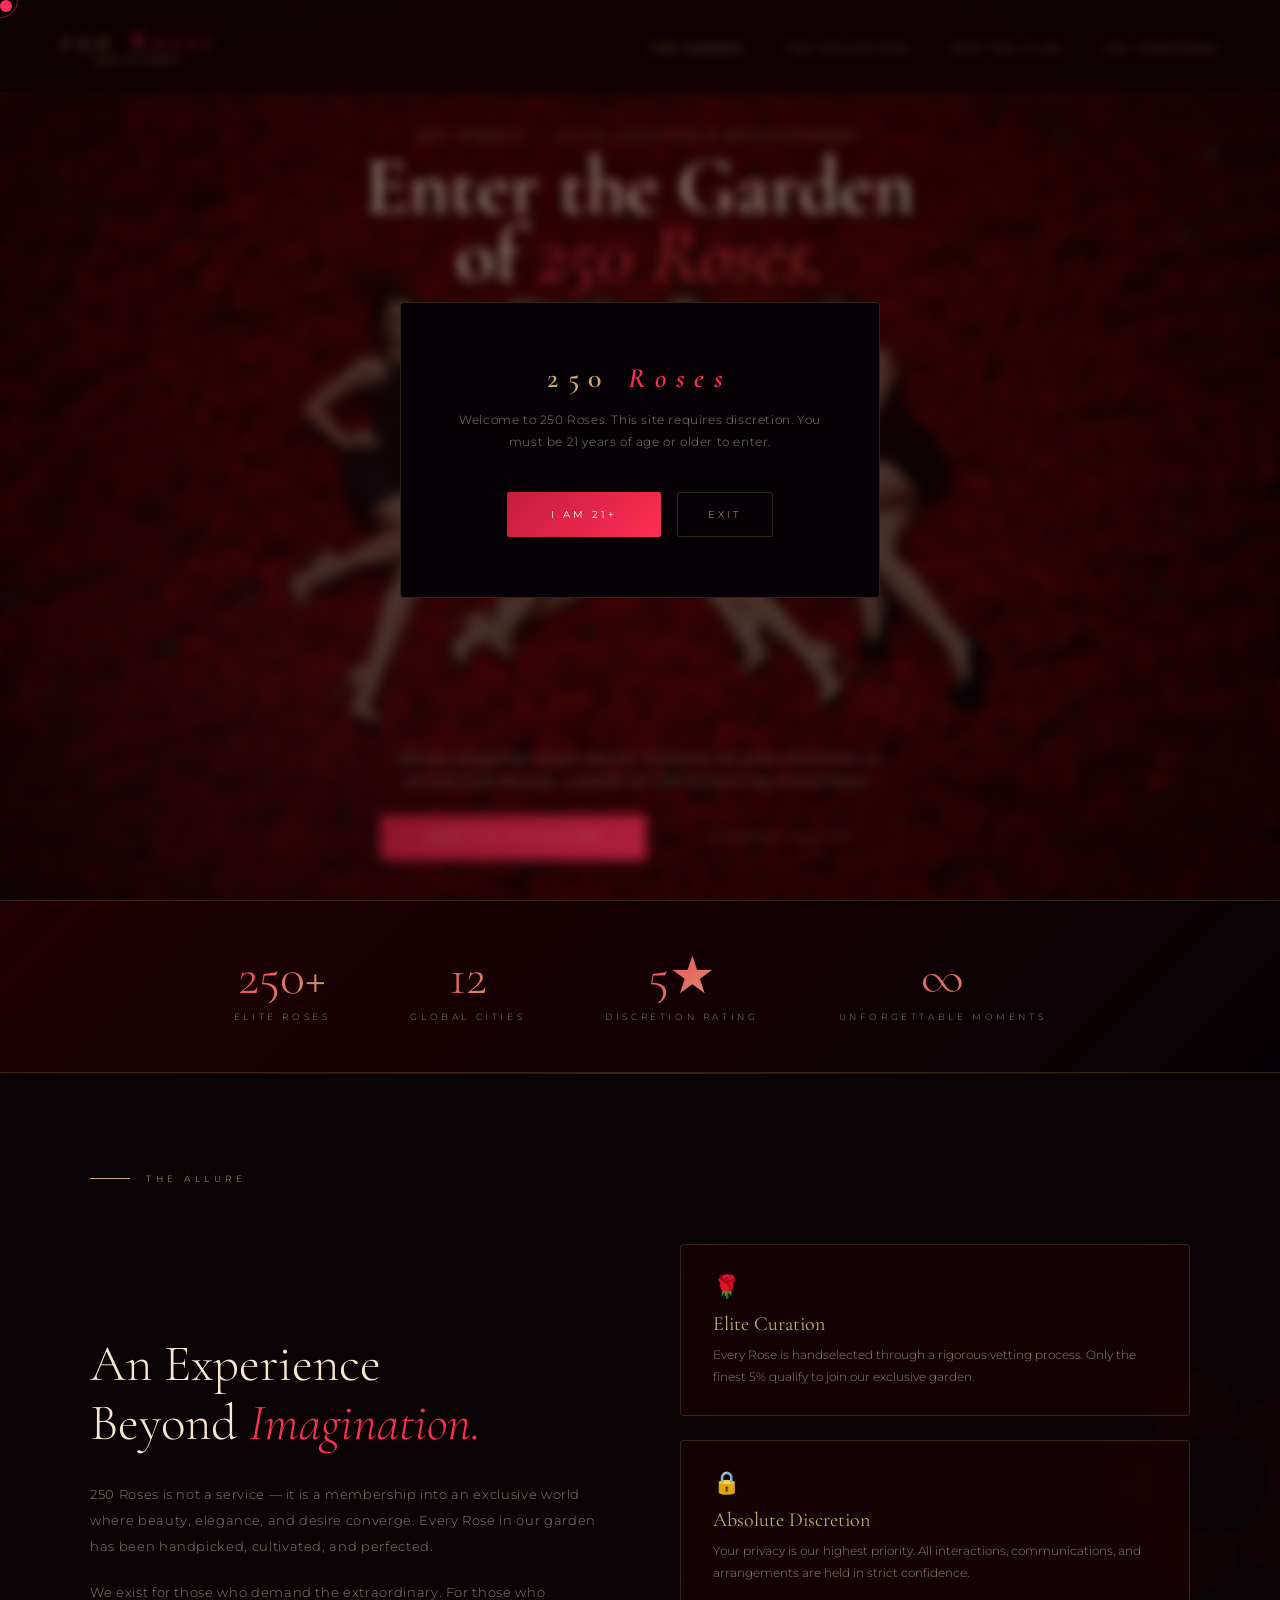
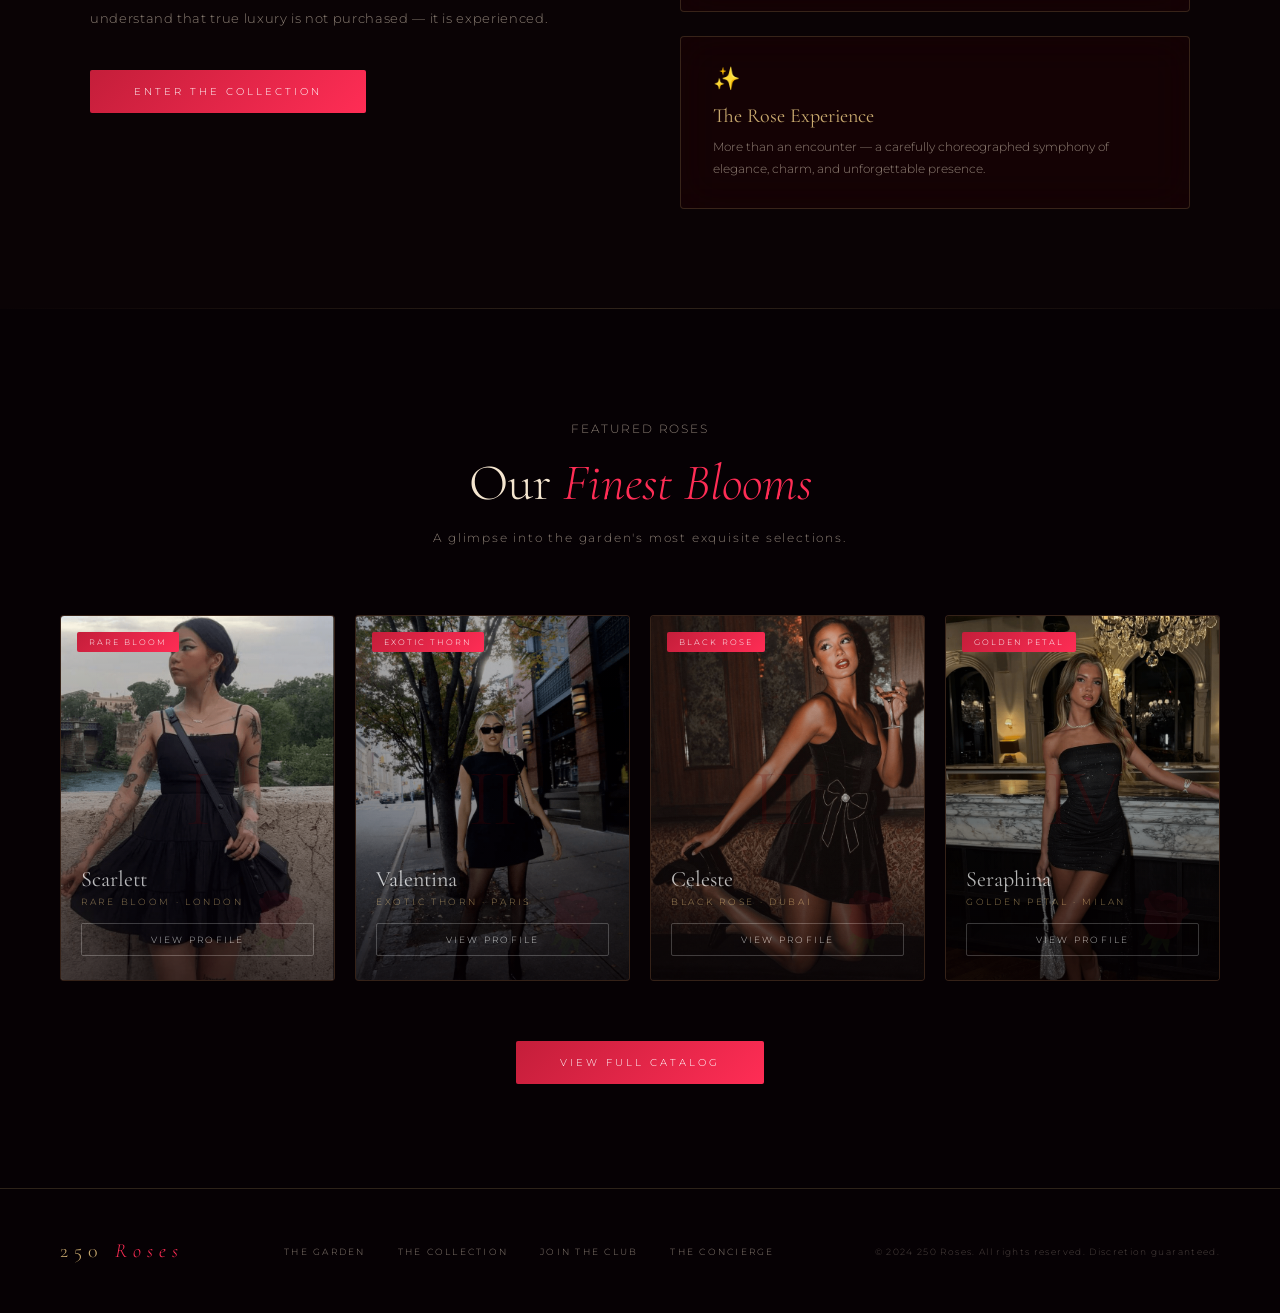
<file: index.html>
<!DOCTYPE html>
<html lang="en">
<head>
<meta charset="UTF-8">
<meta name="viewport" content="width=device-width, initial-scale=1.0">
<title>250 Roses – Enter the Garden</title>
<link href="https://fonts.googleapis.com/css2?family=Cormorant+Garamond:ital,wght@0,300;0,400;0,600;1,300;1,400&family=Montserrat:wght@200;300;400;500&display=swap" rel="stylesheet">
<link rel="stylesheet" href="css/global.css">
<link rel="stylesheet" href="css/layout.css">
<link rel="stylesheet" href="css/home.css">
</head>
<body>

<div class="cursor" id="cursor"></div>
<div class="cursor-ring" id="cursorRing"></div>

<nav>
  <a href="index.html" class="logo">
    <div class="brand">250 <span>Roses</span></div>
    <div class="slogan">hug & party</div>
  </a>
  <div class="menu-toggle" id="mobile-menu">
    <span></span>
    <span></span>
    <span></span>
  </div>
  <ul class="nav-links">
    <li><a href="index.html" class="active">The Garden</a></li>
    <li><a href="catalog.html">The Collection</a></li>
    <li><a href="join.html">Join the Club</a></li>
    <li><a href="contact.html">The Concierge</a></li>
  </ul>
</nav>

<section class="hero">
  <div class="hero-bg"></div>
  <div class="hero-number">250</div>

  <!-- Petals -->
  <script>
    // Generate petals via inline (will run after DOM)
  </script>

  <p class="hero-eyebrow">Est. MMXXIV &nbsp;·&nbsp; Elite Lifestyle &amp; Entertainment</p>
  <h1 class="hero-title">Enter the Garden<br>of <em>250 Roses.</em></h1>
  
  <div class="hero-bottom-content">
    <p class="hero-sub">Where elegance meets desire. Discover an elite collection of unmatched beauty, curated for the discerning connoisseur.</p>
    <div class="cta-group">
      <a href="catalog.html" class="btn-primary">View the Collection</a>
      <a href="contact.html" class="btn-ghost">Discreet Inquiry</a>
    </div>
  </div>

</section>

<div class="stats-bar">
  <div class="stat">
    <span class="stat-num">250+</span>
    <span class="stat-label">Elite Roses</span>
  </div>
  <div class="stat">
    <span class="stat-num">12</span>
    <span class="stat-label">Global Cities</span>
  </div>
  <div class="stat">
    <span class="stat-num">5★</span>
    <span class="stat-label">Discretion Rating</span>
  </div>
  <div class="stat">
    <span class="stat-num">∞</span>
    <span class="stat-label">Unforgettable Moments</span>
  </div>
</div>

<section class="allure">
  <div class="bg-rose-text">✿</div>
  <div class="allure-inner">
    <p class="section-label">The Allure</p>
    <div class="allure-grid">
      <div class="allure-text">
        <h2>An Experience<br>Beyond <em>Imagination.</em></h2>
        <p>250 Roses is not a service — it is a membership into an exclusive world where beauty, elegance, and desire converge. Every Rose in our garden has been handpicked, cultivated, and perfected.</p>
        <p>We exist for those who demand the extraordinary. For those who understand that true luxury is not purchased — it is experienced.</p>
        <br>
        <a href="catalog.html" class="btn-primary">Enter the Collection</a>
      </div>
      <div class="pillars">
        <div class="pillar">
          <div class="pillar-icon">🌹</div>
          <h3>Elite Curation</h3>
          <p>Every Rose is handselected through a rigorous vetting process. Only the finest 5% qualify to join our exclusive garden.</p>
        </div>
        <div class="pillar">
          <div class="pillar-icon">🔒</div>
          <h3>Absolute Discretion</h3>
          <p>Your privacy is our highest priority. All interactions, communications, and arrangements are held in strict confidence.</p>
        </div>
        <div class="pillar">
          <div class="pillar-icon">✨</div>
          <h3>The Rose Experience</h3>
          <p>More than an encounter — a carefully choreographed symphony of elegance, charm, and unforgettable presence.</p>
        </div>
      </div>
    </div>
  </div>
</section>

<section class="featured">
  <div class="featured-inner">
    <div class="featured-header">
      <p class="section-label centered">Featured Roses</p>
      <h2>Our <em>Finest Blooms</em></h2>
      <p>A glimpse into the garden's most exquisite selections.</p>
    </div>

    <div class="profile-grid">
      <!-- Cards -->
      <div class="profile-card">
        <div class="card-photo">
          <div class="model-num">I</div>
          <div class="rose-silhouette">🌹</div>
        </div>
        <div class="card-badge">Rare Bloom</div>
        <div class="card-glow"></div>
        <div class="card-overlay">
          <div class="card-name">Scarlett</div>
          <div class="card-type">Rare Bloom · London</div>
          <a href="catalog.html" class="card-btn">View Profile</a>
        </div>
      </div>
      <div class="profile-card">
        <div class="card-photo">
          <div class="model-num">II</div>
          <div class="rose-silhouette">🌹</div>
        </div>
        <div class="card-badge">Exotic Thorn</div>
        <div class="card-glow"></div>
        <div class="card-overlay">
          <div class="card-name">Valentina</div>
          <div class="card-type">Exotic Thorn · Paris</div>
          <a href="catalog.html" class="card-btn">View Profile</a>
        </div>
      </div>
      <div class="profile-card">
        <div class="card-photo">
          <div class="model-num">III</div>
          <div class="rose-silhouette">🌹</div>
        </div>
        <div class="card-badge">Black Rose</div>
        <div class="card-glow"></div>
        <div class="card-overlay">
          <div class="card-name">Celeste</div>
          <div class="card-type">Black Rose · Dubai</div>
          <a href="catalog.html" class="card-btn">View Profile</a>
        </div>
      </div>
      <div class="profile-card">
        <div class="card-photo">
          <div class="model-num">IV</div>
          <div class="rose-silhouette">🌹</div>
        </div>
        <div class="card-badge">Golden Petal</div>
        <div class="card-glow"></div>
        <div class="card-overlay">
          <div class="card-name">Seraphina</div>
          <div class="card-type">Golden Petal · Milan</div>
          <a href="catalog.html" class="card-btn">View Profile</a>
        </div>
      </div>
    </div>

    <div class="view-all">
      <a href="catalog.html" class="btn-primary">View Full Catalog</a>
    </div>
  </div>
</section>

<footer>
  <div class="footer-logo">250 <span>Roses</span></div>
  <div class="footer-links">
    <a href="index.html">The Garden</a>
    <a href="catalog.html">The Collection</a>
    <a href="join.html">Join the Club</a>
    <a href="contact.html">The Concierge</a>
  </div>
  <p class="footer-copy">© 2024 250 Roses. All rights reserved. Discretion guaranteed.</p>
</footer>

<script src="js/main.js"></script>
</body>
</html>
</file>
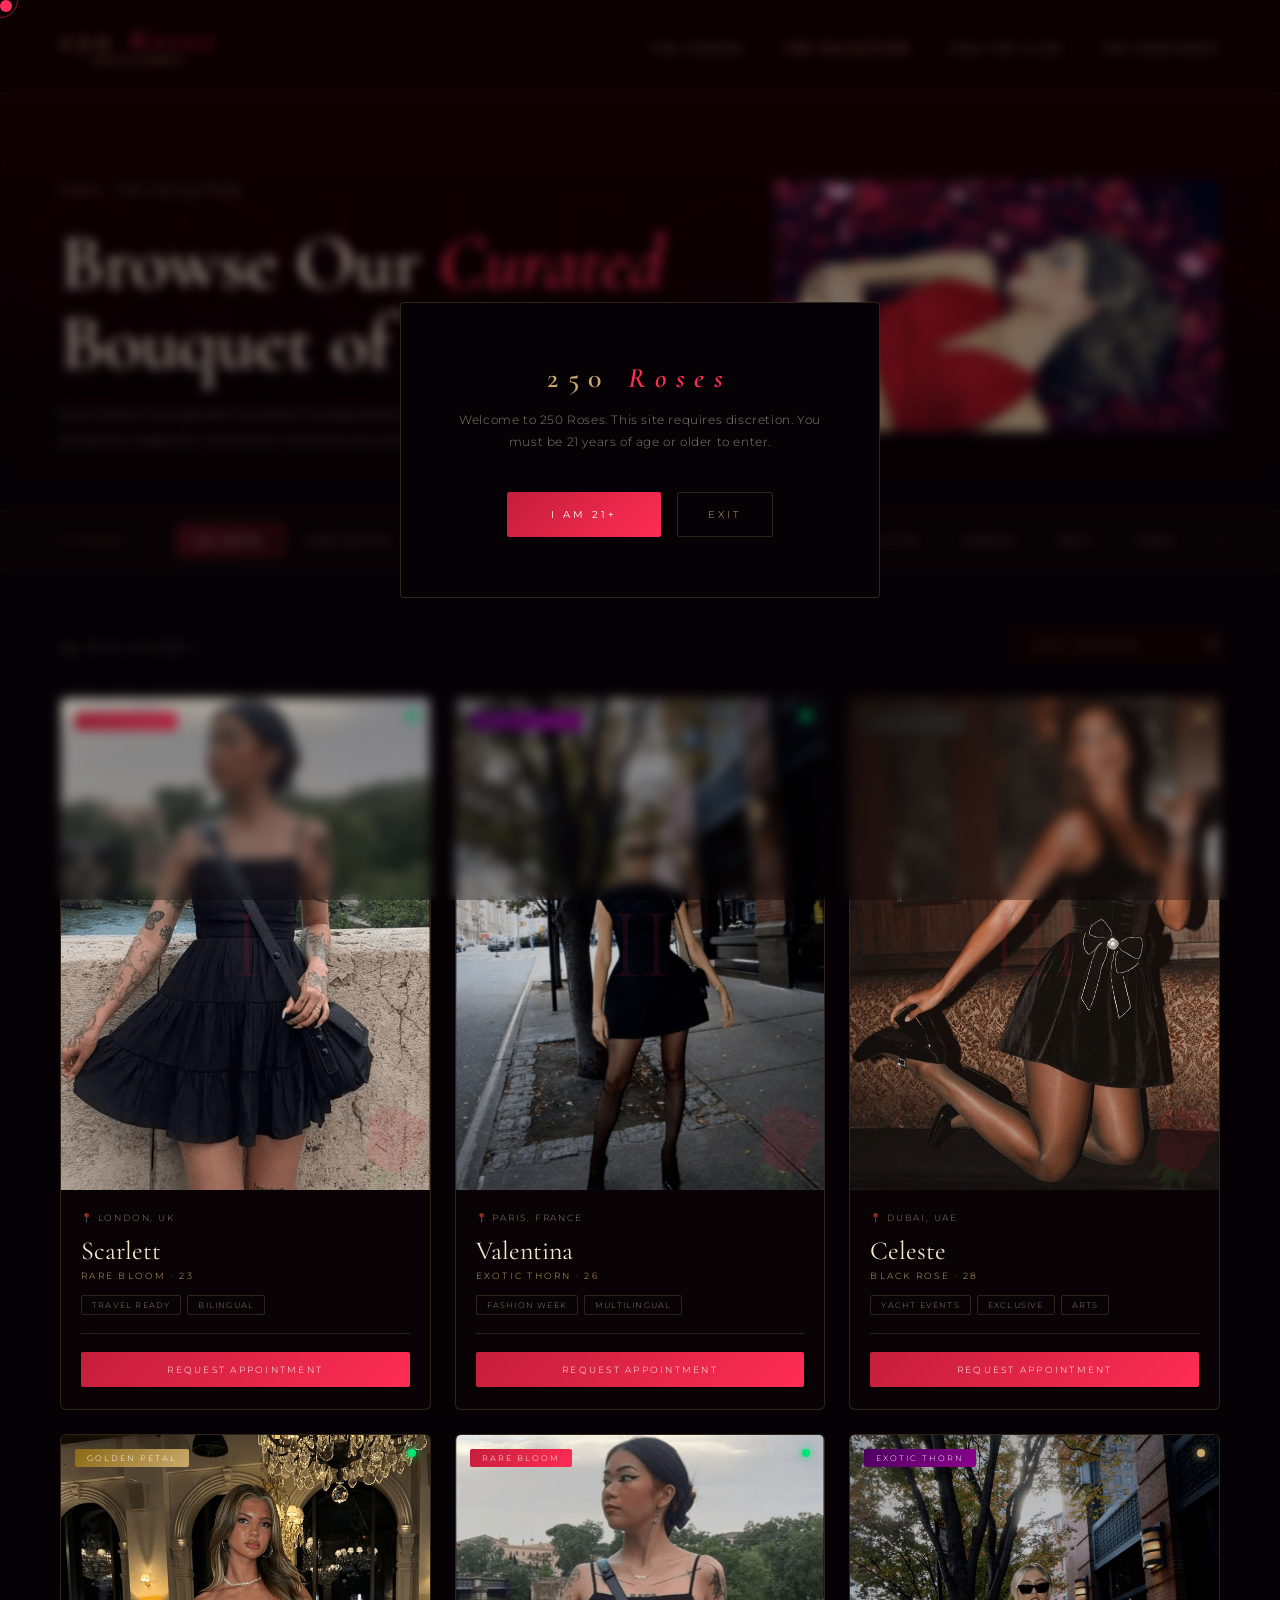
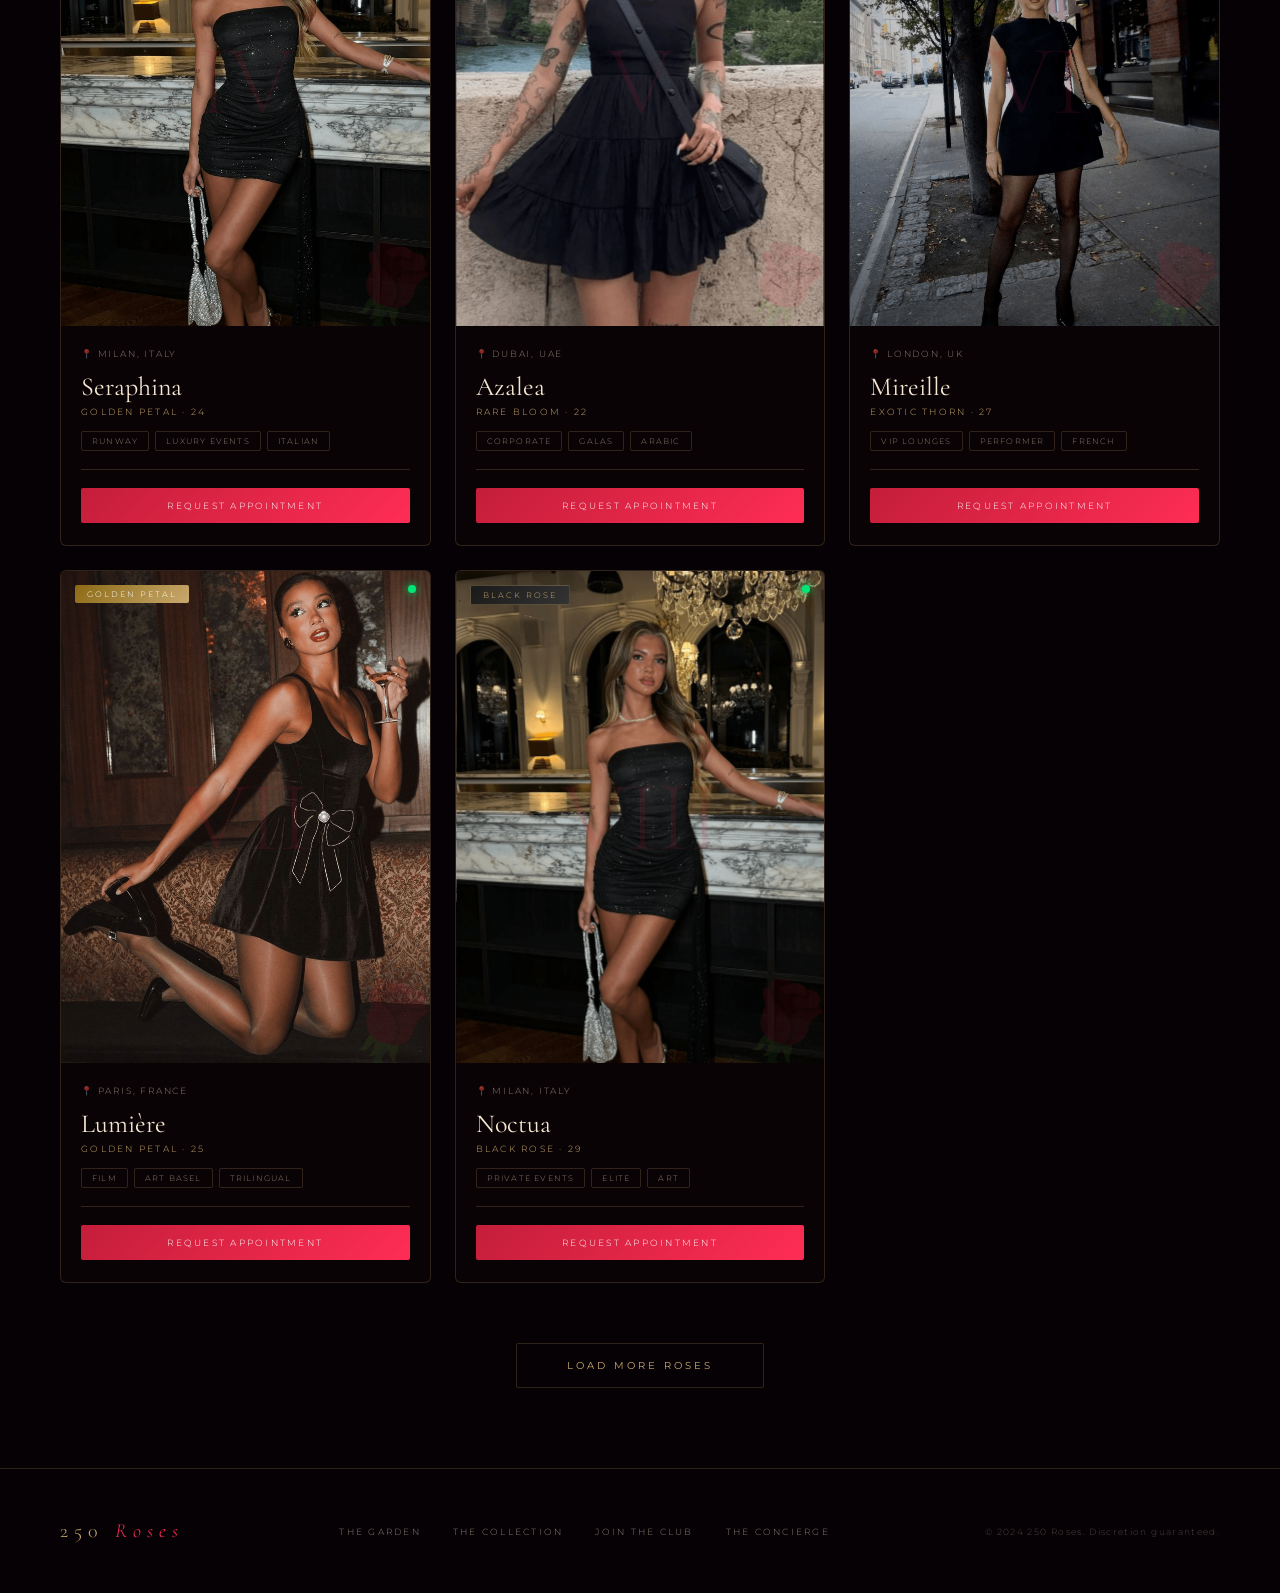
<file: catalog.html>
<!DOCTYPE html>
<html lang="en">
<head>
<meta charset="UTF-8">
<meta name="viewport" content="width=device-width, initial-scale=1.0">
<title>250 Roses – The Collection</title>
<link href="https://fonts.googleapis.com/css2?family=Cormorant+Garamond:ital,wght@0,300;0,400;0,600;1,300;1,400&family=Montserrat:wght@200;300;400;500&display=swap" rel="stylesheet">
<link rel="stylesheet" href="css/global.css">
<link rel="stylesheet" href="css/layout.css">
<link rel="stylesheet" href="css/catalog.css">
</head>
<body>

<div class="cursor" id="cursor"></div>
<div class="cursor-ring" id="cursorRing"></div>

<nav>
  <a href="index.html" class="logo">
    <div class="brand">250 <span>Roses</span></div>
    <div class="slogan">hug & party</div>
  </a>
  <div class="menu-toggle" id="mobile-menu">
    <span></span>
    <span></span>
    <span></span>
  </div>
  <ul class="nav-links">
    <li><a href="index.html">The Garden</a></li>
    <li><a href="catalog.html" class="active">The Collection</a></li>
    <li><a href="join.html">Join the Club</a></li>
    <li><a href="contact.html">The Concierge</a></li>
  </ul>
</nav>

<div class="page-header">
  <div class="page-header-inner">
    <div>
      <p class="page-eyebrow">The Collection</p>
      <h1>Browse Our <em>Curated</em><br>Bouquet of Talent.</h1>
      <p>Each Rose in our garden has been handpicked for their extraordinary presence, elegance, and allure. Discover your perfect bloom.</p>
    </div>
    <img src="src/collection-1.png" alt="Collection" loading="lazy" decoding="async" class="page-header-img">
  </div>
</div>

<div class="filter-bar">
  <div class="filter-inner">
    <span class="filter-label">Filter by</span>
    <div class="filter-group" id="categoryFilters">
      <button class="filter-btn active" data-filter="all">All Roses</button>
      <button class="filter-btn" data-filter="rare">Rare Bloom</button>
      <button class="filter-btn" data-filter="exotic">Exotic Thorn</button>
      <button class="filter-btn" data-filter="golden">Golden Petal</button>
      <button class="filter-btn" data-filter="black">Black Rose</button>
    </div>
    <div class="filter-divider"></div>
    <div class="filter-group" id="locationFilters">
      <button class="filter-btn active-loc" data-loc="all">All Cities</button>
      <button class="filter-btn" data-loc="london">London</button>
      <button class="filter-btn" data-loc="paris">Paris</button>
      <button class="filter-btn" data-loc="dubai">Dubai</button>
      <button class="filter-btn" data-loc="milan">Milan</button>
    </div>
    <div class="search-wrap">
      <div class="search-icon-wrap">
        <span class="search-icon">🔍</span>
        <input type="text" class="search-input" placeholder="Search roses...">
      </div>
    </div>
  </div>
</div>

<div class="catalog">
  <div class="results-bar">
    <p class="results-count"><span>24</span> &nbsp;Roses available</p>
    <select class="sort-select">
      <option>Sort: Featured</option>
      <option>Sort: New Arrivals</option>
      <option>Sort: Most Requested</option>
    </select>
  </div>

  <div class="catalog-grid">

    <div class="cat-card" data-category="rare" data-loc="london">
      <div class="cat-card-photo">
        <div class="photo-num">I</div>
        <div class="photo-rose">🌹</div>
        <div class="photo-shimmer"></div>
        <span class="cat-badge badge-rare">Rare Bloom</span>
        <div class="availability-dot available"></div>
      </div>
      <div class="cat-info">
        <div class="cat-meta">
          <span class="cat-location">📍 London, UK</span>
        </div>
        <div class="cat-name">Scarlett</div>
        <div class="cat-type">Rare Bloom · 23</div>
        <div class="cat-tags">
          <span class="tag">Travel Ready</span>
          <span class="tag">Bilingual</span>
        </div>
        <div class="cat-divider"></div>
        <div class="cat-actions">
          <a href="contact.html" class="btn-request">Request Appointment</a>
        </div>
      </div>
    </div>

    <div class="cat-card" data-category="exotic" data-loc="paris">
      <div class="cat-card-photo">
        <div class="photo-num">II</div>
        <div class="photo-rose">🌹</div>
        <div class="photo-shimmer"></div>
        <span class="cat-badge badge-exotic">Exotic Thorn</span>
        <div class="availability-dot available"></div>
      </div>
      <div class="cat-info">
        <div class="cat-meta"><span class="cat-location">📍 Paris, France</span></div>
        <div class="cat-name">Valentina</div>
        <div class="cat-type">Exotic Thorn · 26</div>
        <div class="cat-tags">
          <span class="tag">Fashion Week</span>
          <span class="tag">Multilingual</span>
        </div>
        <div class="cat-divider"></div>
        <div class="cat-actions">
          <a href="contact.html" class="btn-request">Request Appointment</a>
        </div>
      </div>
    </div>

    <div class="cat-card" data-category="black" data-loc="dubai">
      <div class="cat-card-photo">
        <div class="photo-num">III</div>
        <div class="photo-rose">🌹</div>
        <div class="photo-shimmer"></div>
        <span class="cat-badge badge-black">Black Rose</span>
        <div class="availability-dot busy"></div>
      </div>
      <div class="cat-info">
        <div class="cat-meta"><span class="cat-location">📍 Dubai, UAE</span></div>
        <div class="cat-name">Celeste</div>
        <div class="cat-type">Black Rose · 28</div>
        <div class="cat-tags">
          <span class="tag">Yacht Events</span>
          <span class="tag">Exclusive</span>
          <span class="tag">Arts</span>
        </div>
        <div class="cat-divider"></div>
        <div class="cat-actions">
          <a href="contact.html" class="btn-request">Request Appointment</a>
        </div>
      </div>
    </div>

    <div class="cat-card" data-category="golden" data-loc="milan">
      <div class="cat-card-photo">
        <div class="photo-num">IV</div>
        <div class="photo-rose">🌹</div>
        <div class="photo-shimmer"></div>
        <span class="cat-badge badge-golden">Golden Petal</span>
        <div class="availability-dot available"></div>
      </div>
      <div class="cat-info">
        <div class="cat-meta"><span class="cat-location">📍 Milan, Italy</span></div>
        <div class="cat-name">Seraphina</div>
        <div class="cat-type">Golden Petal · 24</div>
        <div class="cat-tags">
          <span class="tag">Runway</span>
          <span class="tag">Luxury Events</span>
          <span class="tag">Italian</span>
        </div>
        <div class="cat-divider"></div>
        <div class="cat-actions">
          <a href="contact.html" class="btn-request">Request Appointment</a>
        </div>
      </div>
    </div>

    <div class="cat-card" data-category="rare" data-loc="dubai">
      <div class="cat-card-photo">
        <div class="photo-num">V</div>
        <div class="photo-rose">🌹</div>
        <div class="photo-shimmer"></div>
        <span class="cat-badge badge-rare">Rare Bloom</span>
        <div class="availability-dot available"></div>
      </div>
      <div class="cat-info">
        <div class="cat-meta"><span class="cat-location">📍 Dubai, UAE</span></div>
        <div class="cat-name">Azalea</div>
        <div class="cat-type">Rare Bloom · 22</div>
        <div class="cat-tags">
          <span class="tag">Corporate</span>
          <span class="tag">Galas</span>
          <span class="tag">Arabic</span>
        </div>
        <div class="cat-divider"></div>
        <div class="cat-actions">
          <a href="contact.html" class="btn-request">Request Appointment</a>
        </div>
      </div>
    </div>

    <div class="cat-card" data-category="exotic" data-loc="london">
      <div class="cat-card-photo">
        <div class="photo-num">VI</div>
        <div class="photo-rose">🌹</div>
        <div class="photo-shimmer"></div>
        <span class="cat-badge badge-exotic">Exotic Thorn</span>
        <div class="availability-dot busy"></div>
      </div>
      <div class="cat-info">
        <div class="cat-meta"><span class="cat-location">📍 London, UK</span></div>
        <div class="cat-name">Mireille</div>
        <div class="cat-type">Exotic Thorn · 27</div>
        <div class="cat-tags">
          <span class="tag">VIP Lounges</span>
          <span class="tag">Performer</span>
          <span class="tag">French</span>
        </div>
        <div class="cat-divider"></div>
        <div class="cat-actions">
          <a href="contact.html" class="btn-request">Request Appointment</a>
        </div>
      </div>
    </div>

    <div class="cat-card" data-category="golden" data-loc="paris">
      <div class="cat-card-photo">
        <div class="photo-num">VII</div>
        <div class="photo-rose">🌹</div>
        <div class="photo-shimmer"></div>
        <span class="cat-badge badge-golden">Golden Petal</span>
        <div class="availability-dot available"></div>
      </div>
      <div class="cat-info">
        <div class="cat-meta"><span class="cat-location">📍 Paris, France</span></div>
        <div class="cat-name">Lumière</div>
        <div class="cat-type">Golden Petal · 25</div>
        <div class="cat-tags">
          <span class="tag">Film</span>
          <span class="tag">Art Basel</span>
          <span class="tag">Trilingual</span>
        </div>
        <div class="cat-divider"></div>
        <div class="cat-actions">
          <a href="contact.html" class="btn-request">Request Appointment</a>
        </div>
      </div>
    </div>

    <div class="cat-card" data-category="black" data-loc="milan">
      <div class="cat-card-photo">
        <div class="photo-num">VIII</div>
        <div class="photo-rose">🌹</div>
        <div class="photo-shimmer"></div>
        <span class="cat-badge badge-black">Black Rose</span>
        <div class="availability-dot available"></div>
      </div>
      <div class="cat-info">
        <div class="cat-meta"><span class="cat-location">📍 Milan, Italy</span></div>
        <div class="cat-name">Noctua</div>
        <div class="cat-type">Black Rose · 29</div>
        <div class="cat-tags">
          <span class="tag">Private Events</span>
          <span class="tag">Elite</span>
          <span class="tag">Art</span>
        </div>
        <div class="cat-divider"></div>
        <div class="cat-actions">
          <a href="contact.html" class="btn-request">Request Appointment</a>
        </div>
      </div>
    </div>

  </div>

  <div class="load-more">
    <button class="btn-load">Load More Roses</button>
  </div>
</div>

<footer>
  <div class="footer-logo">250 <span>Roses</span></div>
  <div class="footer-links">
    <a href="index.html">The Garden</a>
    <a href="catalog.html">The Collection</a>
    <a href="join.html">Join the Club</a>
    <a href="contact.html">The Concierge</a>
  </div>
  <p class="footer-copy">© 2024 250 Roses. Discretion guaranteed.</p>
</footer>

<script src="js/main.js"></script>
<script>
  // Page-specific Filtering & Search
  const cards = document.querySelectorAll('.cat-card');
  let activeCategory = 'all';
  let activeLocation = 'all';

  function filterCards() {
    cards.forEach(card => {
      const cat = card.dataset.category;
      const loc = card.dataset.loc;
      const catMatch = activeCategory === 'all' || cat === activeCategory;
      const locMatch = activeLocation === 'all' || loc === activeLocation;
      card.style.display = catMatch && locMatch ? 'block' : 'none';
    });
    const visible = [...cards].filter(c => c.style.display !== 'none').length;
    const countSpan = document.querySelector('.results-count span');
    if (countSpan) countSpan.textContent = visible;
  }

  document.querySelectorAll('#categoryFilters .filter-btn').forEach(btn => {
    btn.addEventListener('click', () => {
      document.querySelectorAll('#categoryFilters .filter-btn').forEach(b => b.classList.remove('active'));
      btn.classList.add('active');
      activeCategory = btn.dataset.filter;
      filterCards();
    });
  });

  document.querySelectorAll('#locationFilters .filter-btn').forEach(btn => {
    btn.addEventListener('click', () => {
      document.querySelectorAll('#locationFilters .filter-btn').forEach(b => b.classList.remove('active'));
      btn.classList.add('active');
      activeLocation = btn.dataset.loc;
      filterCards();
    });
  });

  const searchInput = document.querySelector('.search-input');
  if (searchInput) {
      searchInput.addEventListener('input', e => {
        const q = e.target.value.toLowerCase();
        cards.forEach(card => {
          const name = card.querySelector('.cat-name').textContent.toLowerCase();
          const type = card.querySelector('.cat-type').textContent.toLowerCase();
          card.style.display = (name.includes(q) || type.includes(q)) ? 'block' : 'none';
        });
      });
  }
</script>
</body>
</html>
</file>
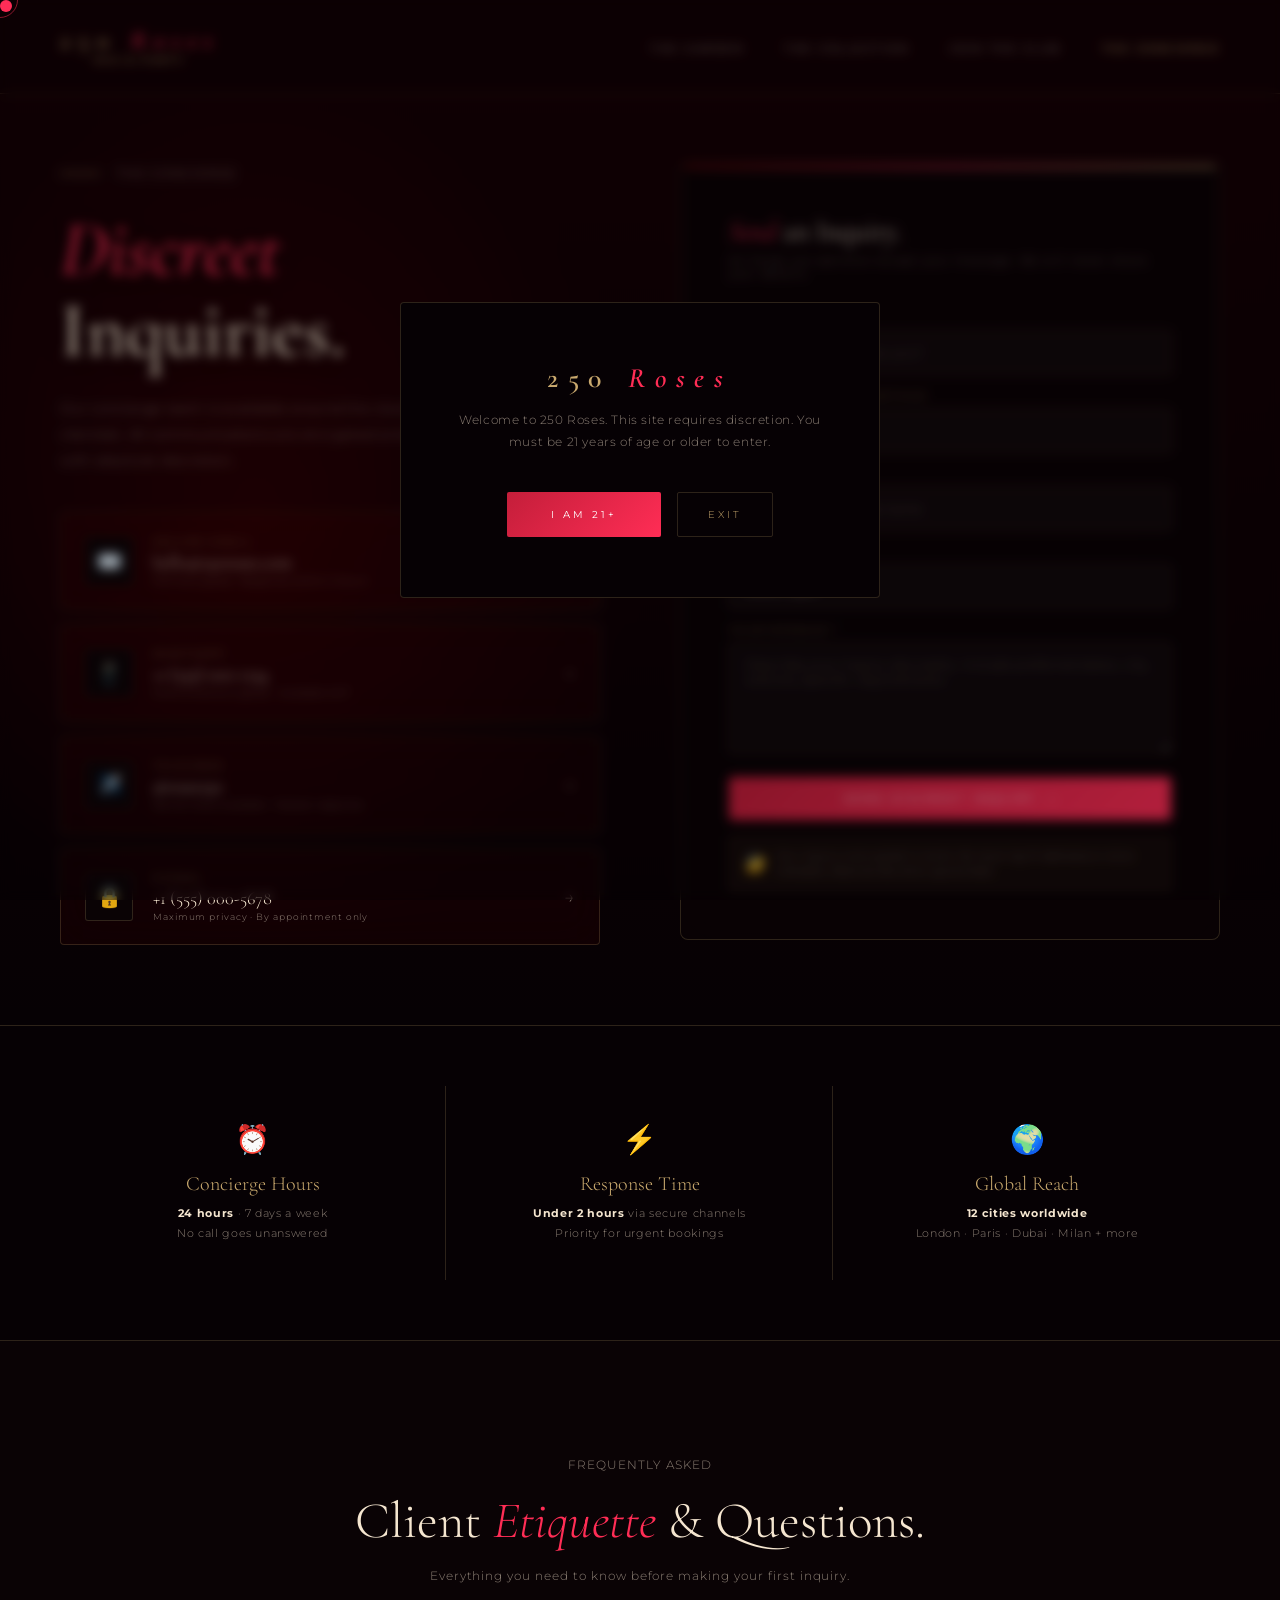
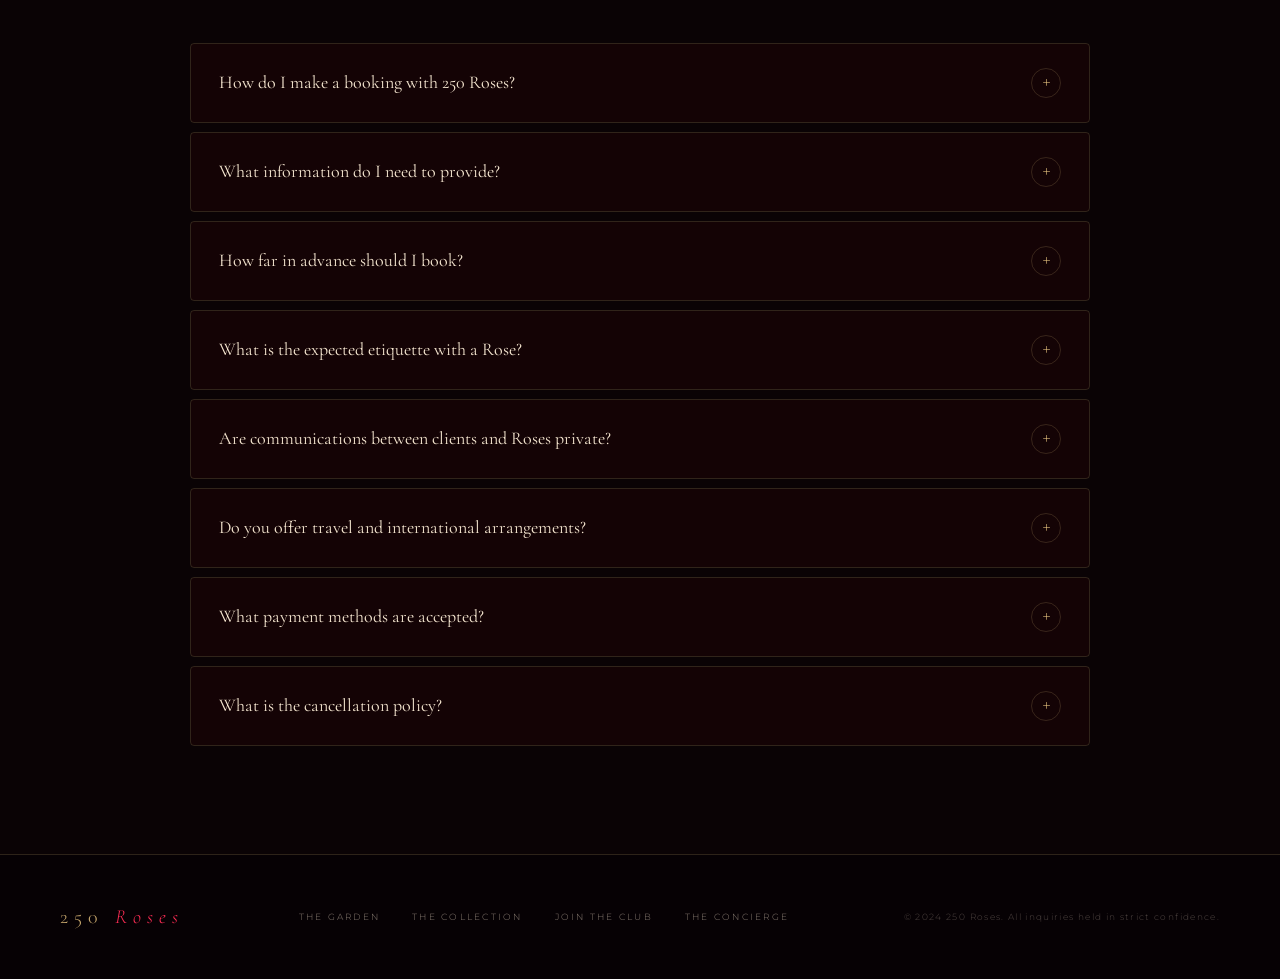
<file: contact.html>
<!DOCTYPE html>
<html lang="en">
<head>
<meta charset="UTF-8">
<meta name="viewport" content="width=device-width, initial-scale=1.0">
<title>250 Roses – The Concierge</title>
<link href="https://fonts.googleapis.com/css2?family=Cormorant+Garamond:ital,wght@0,300;0,400;0,600;1,300;1,400&family=Montserrat:wght@200;300;400;500&display=swap" rel="stylesheet">
<link rel="stylesheet" href="css/global.css">
<link rel="stylesheet" href="css/layout.css">
<link rel="stylesheet" href="css/contact.css">
</head>
<body>

<div class="cursor" id="cursor"></div>
<div class="cursor-ring" id="cursorRing"></div>

<div class="toast" id="toast">🌹 &nbsp;Message sent. We will be in touch discreetly.</div>

<nav>
  <a href="index.html" class="logo">
    <div class="brand">250 <span>Roses</span></div>
    <div class="slogan">hug & party</div>
  </a>
  <div class="menu-toggle" id="mobile-menu">
    <span></span>
    <span></span>
    <span></span>
  </div>
  <ul class="nav-links">
    <li><a href="index.html">The Garden</a></li>
    <li><a href="catalog.html">The Collection</a></li>
    <li><a href="join.html">Join the Club</a></li>
    <li><a href="contact.html" class="active">The Concierge</a></li>
  </ul>
</nav>

<div class="contact-hero">
  <div class="contact-hero-inner">

    <!-- Left: headline + contact methods -->
    <div class="hero-left">
      <p class="page-eyebrow">The Concierge</p>
      <h1><em>Discreet</em><br>Inquiries.</h1>
      <p>Our concierge team is available around the clock for elite clientele. All communications are encrypted and handled with absolute discretion.</p>

      <div class="contact-methods">
        <a href="mailto:hello@250roses.com" class="contact-method">
          <div class="method-icon">✉️</div>
          <div class="method-info">
            <div class="method-label">Secure Email</div>
            <div class="method-value">hello@250roses.com</div>
            <div class="method-note">PGP encrypted · Response within 2 hours</div>
          </div>
          <div class="method-arrow">→</div>
        </a>

        <a href="https://wa.me/15550001234" class="contact-method" target="_blank">
          <div class="method-icon">📱</div>
          <div class="method-info">
            <div class="method-label">WhatsApp</div>
            <div class="method-value">+1 (555) 000-1234</div>
            <div class="method-note">End-to-end encrypted · Available 24/7</div>
          </div>
          <div class="method-arrow">→</div>
        </a>

        <a href="https://t.me/roses250" class="contact-method" target="_blank">
          <div class="method-icon">✈️</div>
          <div class="method-info">
            <div class="method-label">Telegram</div>
            <div class="method-value">@roses250</div>
            <div class="method-note">Secret chats available · Fastest response</div>
          </div>
          <div class="method-arrow">→</div>
        </a>

        <a href="#" class="contact-method">
          <div class="method-icon">🔒</div>
          <div class="method-info">
            <div class="method-label">Signal</div>
            <div class="method-value">+1 (555) 000-5678</div>
            <div class="method-note">Maximum privacy · By appointment only</div>
          </div>
          <div class="method-arrow">→</div>
        </a>
      </div>
    </div>

    <!-- Right: contact form -->
    <div class="form-panel">
      <h3><em>Send</em> an Inquiry.</h3>
      <p class="form-subtitle">All fields are optional except your message. We will never share your details.</p>

      <div class="form-group">
        <label>Your Name / Alias</label>
        <input type="text" class="form-input" id="contactName" placeholder="How shall we address you?">
      </div>
      <div class="form-group">
        <label>Preferred Contact Method</label>
        <select class="form-select" id="contactMethod">
          <option value="">Select channel</option>
          <option>Secure Email</option>
          <option>WhatsApp</option>
          <option>Telegram</option>
          <option>Signal</option>
        </select>
      </div>
      <div class="form-group">
        <label>Contact Detail</label>
        <input type="text" class="form-input" id="contactDetail" placeholder="Email, phone, or username">
      </div>
      <div class="form-group">
        <label>Inquiry Type</label>
        <select class="form-select" id="inquiryType">
          <option value="">Select type</option>
          <option>Booking Inquiry</option>
          <option>Membership Access</option>
          <option>Event Partnership</option>
          <option>Corporate / Group</option>
          <option>General Question</option>
        </select>
      </div>
      <div class="form-group">
        <label>Your Message *</label>
        <textarea class="form-textarea" id="contactMessage" placeholder="Describe your inquiry discreetly. Include preferred dates, city, and any specific requirements."></textarea>
      </div>

      <button class="btn-submit" onclick="sendMessage()">Send Discreet Inquiry &nbsp;→</button>

      <div class="privacy-note">
        <span>🔐</span>
        <p>Your inquiry is encrypted in transit. We never log IP addresses or store metadata. Absolute discretion guaranteed.</p>
      </div>
    </div>

  </div>
</div>

<!-- Hours bar -->
<div class="hours-bar">
  <div class="hours-inner">
    <div class="hours-item">
      <span class="hours-icon">⏰</span>
      <div class="hours-title">Concierge Hours</div>
      <p class="hours-text"><strong>24 hours</strong> · 7 days a week<br>No call goes unanswered</p>
    </div>
    <div class="hours-item">
      <span class="hours-icon">⚡</span>
      <div class="hours-title">Response Time</div>
      <p class="hours-text"><strong>Under 2 hours</strong> via secure channels<br>Priority for urgent bookings</p>
    </div>
    <div class="hours-item">
      <span class="hours-icon">🌍</span>
      <div class="hours-title">Global Reach</div>
      <p class="hours-text"><strong>12 cities worldwide</strong><br>London · Paris · Dubai · Milan + more</p>
    </div>
  </div>
</div>

<!-- FAQ Section -->
<div class="faq-section">
  <div class="faq-inner">
    <div class="faq-header">
      <p class="faq-eyebrow">Frequently Asked</p>
      <h2>Client <em>Etiquette</em> & Questions.</h2>
      <p>Everything you need to know before making your first inquiry.</p>
    </div>

    <div class="faq-list">

      <div class="faq-item">
        <div class="faq-question" onclick="toggleFaq(this)">
          <span class="faq-q-text">How do I make a booking with 250 Roses?</span>
          <div class="faq-toggle">+</div>
        </div>
        <div class="faq-answer">
          <div class="faq-answer-inner">
            <p>Bookings begin with a discreet inquiry through any of our secure channels — email, WhatsApp, Telegram, or the form above. Once received, our concierge team will guide you through the selection and scheduling process.</p>
            <p><strong>Note:</strong> We do not accept walk-in bookings. All arrangements are made in advance to ensure the highest quality experience for both client and Rose.</p>
          </div>
        </div>
      </div>

      <div class="faq-item">
        <div class="faq-question" onclick="toggleFaq(this)">
          <span class="faq-q-text">What information do I need to provide?</span>
          <div class="faq-toggle">+</div>
        </div>
        <div class="faq-answer">
          <div class="faq-answer-inner">
            <p>To ensure the safety and comfort of our talent, all clients are required to complete a brief verification process. This typically includes a form of identification, and may include a social media profile or professional reference for first-time clients.</p>
            <p>All information is handled with <strong>absolute discretion</strong> and deleted from our systems within 30 days of engagement.</p>
          </div>
        </div>
      </div>

      <div class="faq-item">
        <div class="faq-question" onclick="toggleFaq(this)">
          <span class="faq-q-text">How far in advance should I book?</span>
          <div class="faq-toggle">+</div>
        </div>
        <div class="faq-answer">
          <div class="faq-answer-inner">
            <p>We recommend booking <strong>at least 48–72 hours in advance</strong> for standard arrangements. For events, travel, or multi-day engagements, a minimum of 1 week notice is preferred to ensure the ideal match is available.</p>
            <p>Last-minute requests are accommodated subject to availability. Premium rates may apply for same-day or next-day bookings.</p>
          </div>
        </div>
      </div>

      <div class="faq-item">
        <div class="faq-question" onclick="toggleFaq(this)">
          <span class="faq-q-text">What is the expected etiquette with a Rose?</span>
          <div class="faq-toggle">+</div>
        </div>
        <div class="faq-answer">
          <div class="faq-answer-inner">
            <p>Our Roses are elite professionals deserving of the highest respect. We expect all clients to conduct themselves with dignity and courtesy at all times. <strong>Inappropriate behaviour will result in immediate termination</strong> of the engagement and permanent removal from our client list.</p>
            <p>Treat every interaction as you would with a distinguished colleague: with grace, discretion, and respect for boundaries.</p>
          </div>
        </div>
      </div>

      <div class="faq-item">
        <div class="faq-question" onclick="toggleFaq(this)">
          <span class="faq-q-text">Are communications between clients and Roses private?</span>
          <div class="faq-toggle">+</div>
        </div>
        <div class="faq-answer">
          <div class="faq-answer-inner">
            <p>Yes. All communications are handled through encrypted channels and are never logged, stored, or disclosed. We operate under a strict <strong>Zero Data Retention</strong> policy for all client interactions.</p>
            <p>Direct contact details of our Roses are never shared until both parties have consented to an engagement.</p>
          </div>
        </div>
      </div>

      <div class="faq-item">
        <div class="faq-question" onclick="toggleFaq(this)">
          <span class="faq-q-text">Do you offer travel and international arrangements?</span>
          <div class="faq-toggle">+</div>
        </div>
        <div class="faq-answer">
          <div class="faq-answer-inner">
            <p>Yes. Many of our Roses are available for domestic and international travel. Travel, accommodation, and all associated costs are arranged separately and transparently. Please indicate your destination and dates in your inquiry.</p>
            <p>We operate in <strong>12 cities globally</strong> including London, Paris, Dubai, Milan, Monaco, Ibiza, New York, and more.</p>
          </div>
        </div>
      </div>

      <div class="faq-item">
        <div class="faq-question" onclick="toggleFaq(this)">
          <span class="faq-q-text">What payment methods are accepted?</span>
          <div class="faq-toggle">+</div>
        </div>
        <div class="faq-answer">
          <div class="faq-answer-inner">
            <p>We accept bank transfers, cryptocurrency (Bitcoin, Ethereum, Monero), and select digital payment platforms. All transactions are processed securely and discretely.</p>
            <p><strong>A deposit is required</strong> to confirm all bookings. Full balance is due 24 hours prior to engagement. Detailed payment instructions are provided upon booking confirmation.</p>
          </div>
        </div>
      </div>

      <div class="faq-item">
        <div class="faq-question" onclick="toggleFaq(this)">
          <span class="faq-q-text">What is the cancellation policy?</span>
          <div class="faq-toggle">+</div>
        </div>
        <div class="faq-answer">
          <div class="faq-answer-inner">
            <p>Cancellations made <strong>48+ hours in advance</strong> receive a full refund of the deposit. Cancellations within 48 hours forfeit the deposit. Same-day cancellations may be charged at the full rate.</p>
            <p>We understand that circumstances change — our concierge team will always work with you to find a suitable alternative arrangement whenever possible.</p>
          </div>
        </div>
      </div>

    </div>
  </div>
</div>

<footer>
  <div class="footer-logo">250 <span>Roses</span></div>
  <div class="footer-links">
    <a href="index.html">The Garden</a>
    <a href="catalog.html">The Collection</a>
    <a href="join.html">Join the Club</a>
    <a href="contact.html">The Concierge</a>
  </div>
  <p class="footer-copy">© 2024 250 Roses. All inquiries held in strict confidence.</p>
</footer>

<script src="js/main.js"></script>
<script>
  // Page-specific FAQ accordion
  function toggleFaq(el) {
    const item = el.parentElement;
    const isOpen = item.classList.contains('open');
    document.querySelectorAll('.faq-item').forEach(i => i.classList.remove('open'));
    if (!isOpen) item.classList.add('open');
  }

  // Page-specific Contact form logic
  function sendMessage() {
    const msgInput = document.getElementById('contactMessage');
    const msg = msgInput.value.trim();
    if (!msg) {
      msgInput.style.borderColor = 'var(--rose)';
      msgInput.focus();
      return;
    }
    // Clear form
    ['contactName','contactDetail','contactMessage'].forEach(id => {
      const el = document.getElementById(id);
      if (el) el.value = '';
    });
    ['contactMethod','inquiryType'].forEach(id => {
      const el = document.getElementById(id);
      if (el) el.selectedIndex = 0;
    });
    // Show toast
    const toast = document.getElementById('toast');
    if (toast) {
        toast.classList.add('show');
        setTimeout(() => toast.classList.remove('show'), 4000);
    }
  }
</script>
</body>
</html>
</file>
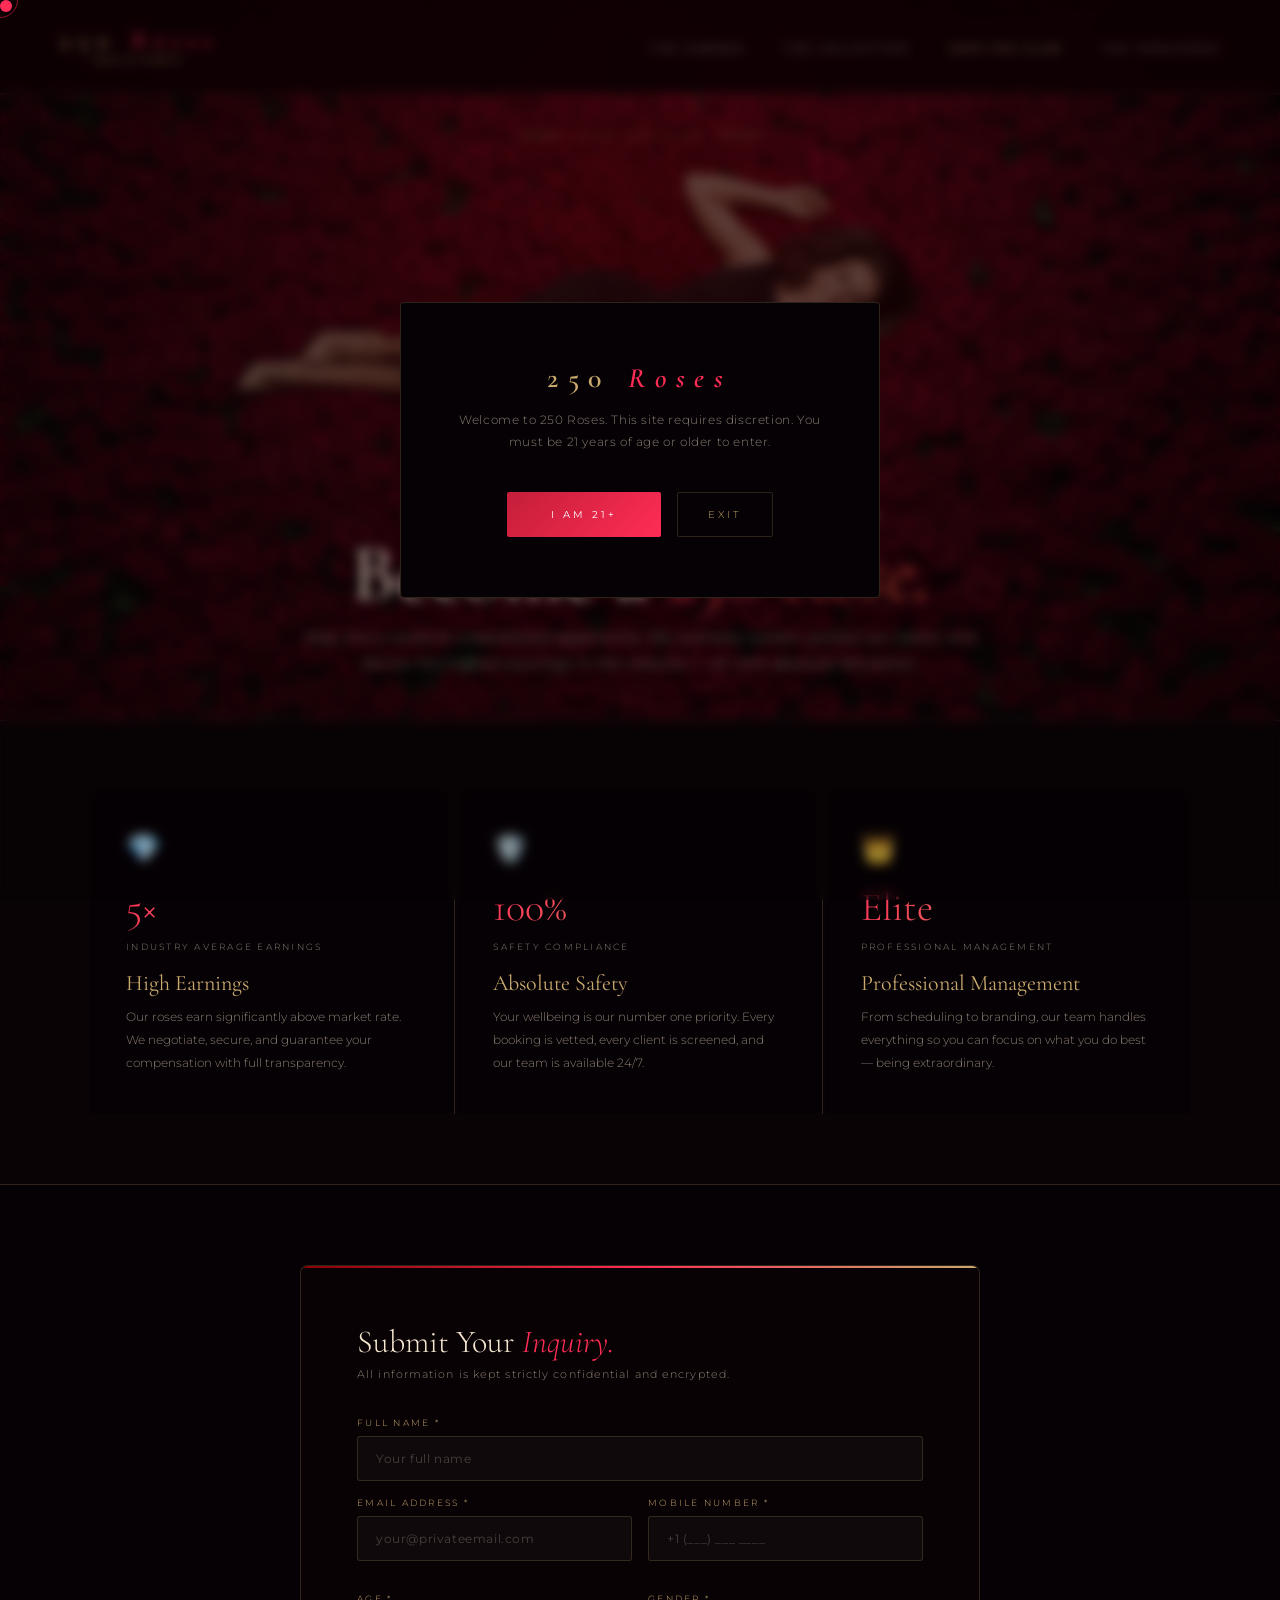
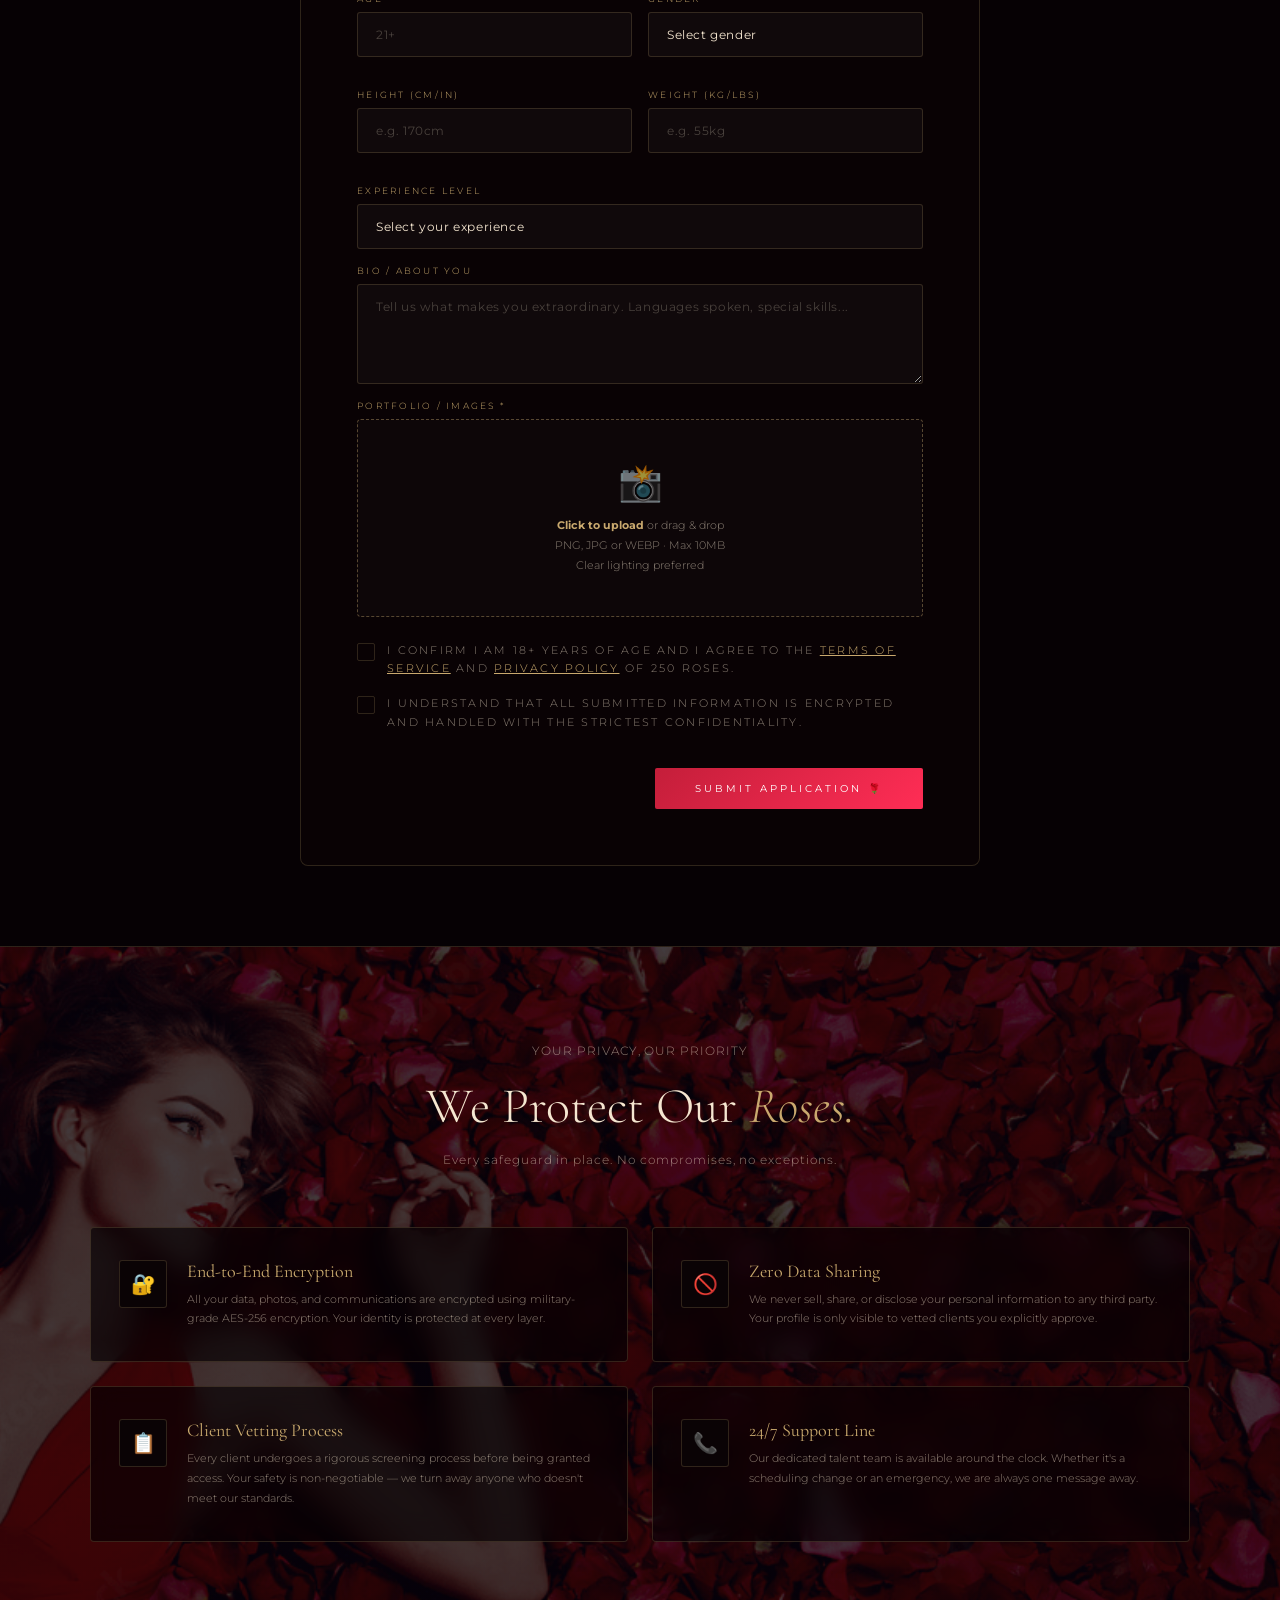
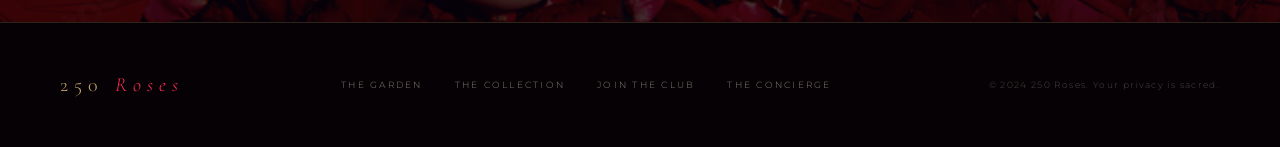
<file: join.html>
<!DOCTYPE html>
<html lang="en">
<head>
<meta charset="UTF-8">
<meta name="viewport" content="width=device-width, initial-scale=1.0">
<title>250 Roses – Join the Club</title>
<link href="https://fonts.googleapis.com/css2?family=Cormorant+Garamond:ital,wght@0,300;0,400;0,600;1,300;1,400&family=Montserrat:wght@200;300;400;500&display=swap" rel="stylesheet">
<link rel="stylesheet" href="css/global.css">
<link rel="stylesheet" href="css/layout.css">
<link rel="stylesheet" href="css/join.css">
</head>
<body>

<div class="cursor" id="cursor"></div>
<div class="cursor-ring" id="cursorRing"></div>

<nav>
  <a href="index.html" class="logo">
    <div class="brand">250 <span>Roses</span></div>
    <div class="slogan">hug & party</div>
  </a>
  <div class="menu-toggle" id="mobile-menu">
    <span></span>
    <span></span>
    <span></span>
  </div>
  <ul class="nav-links">
    <li><a href="index.html">The Garden</a></li>
    <li><a href="catalog.html">The Collection</a></li>
    <li><a href="join.html" class="active">Join the Club</a></li>
    <li><a href="contact.html">The Concierge</a></li>
  </ul>
</nav>

<div class="join-hero">
  <div class="join-hero-inner">
    <p class="page-eyebrow">Join the Club</p>
    <h1><em>Bloom</em> With Us.<br>Become a <span class="gradient-text">250 Rose.</span></h1>
    <p>Step into a world of unparalleled opportunity. We cultivate careers, protect our talent, and deliver the highest earnings in the industry — all with absolute discretion.</p>


  </div>
</div>

<!-- Value propositions -->
<div class="value-props">
  <div class="value-inner">
    <div class="value-grid">
      <div class="value-item">
        <span class="value-icon">💎</span>
        <span class="value-stat">5× </span>
        <span class="value-stat-label">Industry Average Earnings</span>
        <h3>High Earnings</h3>
        <p>Our roses earn significantly above market rate. We negotiate, secure, and guarantee your compensation with full transparency.</p>
      </div>
      <div class="value-item">
        <span class="value-icon">🛡️</span>
        <span class="value-stat">100%</span>
        <span class="value-stat-label">Safety Compliance</span>
        <h3>Absolute Safety</h3>
        <p>Your wellbeing is our number one priority. Every booking is vetted, every client is screened, and our team is available 24/7.</p>
      </div>
      <div class="value-item">
        <span class="value-icon">👑</span>
        <span class="value-stat">Elite</span>
        <span class="value-stat-label">Professional Management</span>
        <h3>Professional Management</h3>
        <p>From scheduling to branding, our team handles everything so you can focus on what you do best — being extraordinary.</p>
      </div>
    </div>
  </div>
</div>

<!-- Multi-step form -->
<div class="form-section">
  <div class="form-card">

    <!-- Single Step Form Form -->
    <div class="form-step active" id="formStep1">
      <h2 class="step-title">Submit Your <em>Inquiry.</em></h2>
      <p class="step-subtitle">All information is kept strictly confidential and encrypted.</p>

      <div class="form-group">
        <label>Full Name *</label>
        <input type="text" class="form-input" placeholder="Your full name">
      </div>
      
      <div class="form-row">
        <div class="form-group">
          <label>Email Address *</label>
          <input type="email" class="form-input" placeholder="your@privateemail.com">
        </div>
        <div class="form-group">
          <label>Mobile Number *</label>
          <input type="tel" class="form-input" placeholder="+1 (___) ___ ____">
        </div>
      </div>

      <div class="form-row">
        <div class="form-group">
          <label>Age *</label>
          <input type="number" class="form-input" placeholder="21+" min="21">
        </div>
        <div class="form-group">
          <label>Gender *</label>
          <select class="form-select">
            <option value="">Select gender</option>
            <option>Female</option>
            <option>Male</option>
            <option>Non-Binary</option>
            <option>Other</option>
          </select>
        </div>
      </div>

      <div class="form-row">
        <div class="form-group">
          <label>Height (cm/in)</label>
          <input type="text" class="form-input" placeholder="e.g. 170cm">
        </div>
        <div class="form-group">
          <label>Weight (kg/lbs)</label>
          <input type="text" class="form-input" placeholder="e.g. 55kg">
        </div>
      </div>

      <div class="form-group">
        <label>Experience Level</label>
        <select class="form-select">
          <option value="">Select your experience</option>
          <option>None - New to the industry</option>
          <option>1-3 Years - Some experience</option>
          <option>3+ Years - Established professional</option>
        </select>
      </div>

      <div class="form-group">
        <label>Bio / About You</label>
        <textarea class="form-textarea" placeholder="Tell us what makes you extraordinary. Languages spoken, special skills..."></textarea>
      </div>

      <div class="form-group">
        <label>Portfolio / Images *</label>
        <div class="upload-area" onclick="document.getElementById('photos').click()">
          <span class="upload-icon">📸</span>
          <p class="upload-text"><strong>Click to upload</strong> or drag & drop<br>PNG, JPG or WEBP · Max 10MB<br>Clear lighting preferred</p>
          <input type="file" id="photos" accept="image/*" multiple class="form-file-hidden">
        </div>
      </div>

      <div class="form-group spacing-lg">
        <label class="checkbox-group">
          <input type="checkbox" id="terms">
          <div class="checkbox-custom"></div>
          <span class="checkbox-label">I confirm I am 18+ years of age and I agree to the <a href="#">Terms of Service</a> and <a href="#">Privacy Policy</a> of 250 Roses.</span>
        </label>
      </div>
      <div class="form-group">
        <label class="checkbox-group">
          <input type="checkbox" id="privacy">
          <div class="checkbox-custom"></div>
          <span class="checkbox-label">I understand that all submitted information is encrypted and handled with the strictest confidentiality.</span>
        </label>
      </div>

      <div class="form-nav flex-end">
        <button class="btn-next" onclick="submitForm()">Submit Application 🌹</button>
      </div>
    </div>

    <!-- Success -->
    <div class="success-screen" id="successScreen">
      <span class="success-rose">🌹</span>
      <h2 class="success-title">Welcome to the <em>Garden.</em></h2>
      <p class="success-text">Your application has been received with the utmost discretion. Our team will be in touch within 24–48 hours through your preferred contact method.</p>
      <br><br>
      <a href="index.html" class="success-return">← Return to the Garden</a>
    </div>

  </div>
</div>

<!-- Trust Section -->
<div class="trust-section">
  <div class="trust-inner">
    <div class="trust-header">
      <p class="trust-eyebrow">Your Privacy, Our Priority</p>
      <h2>We Protect Our <em>Roses.</em></h2>
      <p>Every safeguard in place. No compromises, no exceptions.</p>
    </div>
    <div class="trust-grid">
      <div class="trust-item">
        <div class="trust-icon-wrap">🔐</div>
        <div>
          <h4>End-to-End Encryption</h4>
          <p>All your data, photos, and communications are encrypted using military-grade AES-256 encryption. Your identity is protected at every layer.</p>
        </div>
      </div>
      <div class="trust-item">
        <div class="trust-icon-wrap">🚫</div>
        <div>
          <h4>Zero Data Sharing</h4>
          <p>We never sell, share, or disclose your personal information to any third party. Your profile is only visible to vetted clients you explicitly approve.</p>
        </div>
      </div>
      <div class="trust-item">
        <div class="trust-icon-wrap">📋</div>
        <div>
          <h4>Client Vetting Process</h4>
          <p>Every client undergoes a rigorous screening process before being granted access. Your safety is non-negotiable — we turn away anyone who doesn't meet our standards.</p>
        </div>
      </div>
      <div class="trust-item">
        <div class="trust-icon-wrap">📞</div>
        <div>
          <h4>24/7 Support Line</h4>
          <p>Our dedicated talent team is available around the clock. Whether it's a scheduling change or an emergency, we are always one message away.</p>
        </div>
      </div>
    </div>
  </div>
</div>

<footer>
  <div class="footer-logo">250 <span>Roses</span></div>
  <div class="footer-links">
    <a href="index.html">The Garden</a>
    <a href="catalog.html">The Collection</a>
    <a href="join.html">Join the Club</a>
    <a href="contact.html">The Concierge</a>
  </div>
  <p class="footer-copy">© 2024 250 Roses. Your privacy is sacred.</p>
</footer>

<script src="js/main.js"></script>
<script>
  function submitForm() {
    const step1 = document.getElementById('formStep1');
    const success = document.getElementById('successScreen');
    if (step1) step1.classList.remove('active');
    if (success) success.style.display = 'block';
  }

  // Page-specific Radio selections
  document.querySelectorAll('.radio-group').forEach(group => {
    group.querySelectorAll('.radio-option').forEach(opt => {
      opt.addEventListener('click', () => {
        group.querySelectorAll('.radio-option').forEach(o => o.classList.remove('selected'));
        opt.classList.add('selected');
      });
    });
  });

  // Page-specific Checkbox
  document.querySelectorAll('.checkbox-group').forEach(cg => {
    const cb = cg.querySelector('input[type="checkbox"]');
    const custom = cg.querySelector('.checkbox-custom');
    if (cb && custom) {
      cg.addEventListener('click', () => { cb.checked = !cb.checked; });
    }
  });
</script>
</body>
</html>
</file>
<file: css/global.css>
:root {
  --crimson: #8B0000;
  --rose: #C41E3A;
  --blush: #FF2D55;
  --gold: #C9A96E;
  --dark: #0A0305;
  --darker: #060104;
  --glass: rgba(139,0,0,0.08);
  --glass-border: rgba(201,169,110,0.2);
  --text: #F5E6D0;
  --text-muted: rgba(245,230,208,0.55);
  --success: #00c853;
}

* { margin: 0; padding: 0; box-sizing: border-box; }

body {
  background: var(--darker);
  color: var(--text);
  font-family: 'Montserrat', sans-serif;
  font-weight: 300;
  overflow-x: hidden;
  cursor: none;
}

/* Custom cursor */
.cursor {
  width: 12px; height: 12px;
  background: var(--blush);
  border-radius: 50%;
  position: fixed;
  pointer-events: none;
  z-index: 20000;
  transition: transform 0.15s ease, background 0.3s;
  mix-blend-mode: screen;
}
.cursor-ring {
  width: 36px; height: 36px;
  border: 1px solid rgba(255,45,85,0.5);
  border-radius: 50%;
  position: fixed;
  pointer-events: none;
  z-index: 19999;
  transition: transform 0.4s ease;
}

@media (max-width: 768px), (hover: none) {
  body { cursor: auto !important; }
  .cursor, .cursor-ring { display: none !important; }
}

@keyframes fadeUp {
  from { opacity: 0; transform: translateY(30px); }
  to { opacity: 1; transform: translateY(0); }
}
@keyframes fadeIn {
  from { opacity: 0; }
  to { opacity: 1; }
}

.btn-primary {
  padding: 15px 44px;
  background: linear-gradient(135deg, var(--rose), var(--blush));
  border: none; border-radius: 2px;
  font-family: 'Montserrat', sans-serif;
  font-size: 10px; letter-spacing: 0.3em; text-transform: uppercase;
  color: white; cursor: none; text-decoration: none;
  transition: all 0.3s; position: relative; overflow: hidden;
  display: inline-block;
}
.btn-primary::after {
  content: ''; position: absolute; inset: 0;
  background: linear-gradient(135deg, transparent, rgba(255,255,255,0.1));
  opacity: 0; transition: opacity 0.3s;
}
.btn-primary:hover::after { opacity: 1; }
.btn-primary:hover { transform: translateY(-2px); box-shadow: 0 20px 40px rgba(196,30,58,0.4); }

.btn-ghost {
  padding: 15px 44px;
  background: transparent;
  border: 1px solid var(--glass-border);
  border-radius: 2px;
  font-family: 'Montserrat', sans-serif;
  font-size: 10px; letter-spacing: 0.3em; text-transform: uppercase;
  color: var(--gold); cursor: none; text-decoration: none;
  transition: all 0.3s; display: inline-block;
}
.btn-ghost:hover {
  border-color: var(--gold);
  background: rgba(201,169,110,0.08);
  transform: translateY(-2px);
}

/* Age Gate Modal */
.age-gate-overlay {
  position: fixed; inset: 0; z-index: 10000;
  background: rgba(6, 1, 4, 0.3);
  backdrop-filter: blur(6px);
  display: flex; align-items: center; justify-content: center;
  opacity: 0; pointer-events: none; transition: opacity 0.5s ease;
}
.age-gate-overlay.show { opacity: 1; pointer-events: auto; }
.age-gate-box {
  background: var(--darker); border: 1px solid var(--glass-border);
  padding: 60px 40px; border-radius: 4px; text-align: center;
  max-width: 480px; width: 90%;
  transform: translateY(20px); transition: transform 0.5s ease;
}
.age-gate-overlay.show .age-gate-box { transform: translateY(0); }
.age-gate-logo {
  font-family: 'Cormorant Garamond', serif; font-size: 28px; font-weight: 600;
  letter-spacing: 0.35em; color: var(--gold); margin-bottom: 16px;
  line-height: 1.1;
}
.age-gate-logo span { color: var(--blush); font-style: italic; }
.age-gate-box p {
  font-size: 12px; line-height: 1.8; color: var(--text-muted); padding: 0 10px; margin-bottom: 40px; letter-spacing: 0.05em;
}
.age-gate-actions { display: flex; gap: 16px; justify-content: center; flex-wrap: wrap; }
</file>
<file: css/layout.css>
nav {
  position: fixed; top: 0; width: 100%; z-index: 100;
  padding: 28px 60px;
  display: flex; justify-content: space-between; align-items: center;
  background: rgba(17, 1, 4, 0.9);
  border-bottom: 1px solid var(--glass-border);
  backdrop-filter: blur(20px);
}
.logo {
  font-family: 'Cormorant Garamond', serif;
  font-size: 24px; font-weight: 600;
  letter-spacing: 0.35em;
  color: var(--gold);
  text-decoration: none;
  display: flex; flex-direction: column; align-items: center; line-height: 1.1;
}
.logo .brand span { color: var(--blush); font-style: italic; }
.logo .slogan { font-family: 'Montserrat', sans-serif; font-size: 8px; font-weight: 600; color: var(--gold); letter-spacing: 0.4em; text-transform: uppercase; margin-top: 2px; font-style: normal; }

.nav-links { display: flex; gap: 40px; list-style: none; }
.nav-links a {
  font-size: 10px; font-weight: 500; letter-spacing: 0.25em; text-transform: uppercase;
  color: var(--text-muted); text-decoration: none; transition: color 0.3s;
}
.nav-links a:hover, .nav-links a.active { color: var(--gold); }

/* Hamburger Menu Toggle */
.menu-toggle {
  display: none; width: 28px; height: 18px;
  flex-direction: column; justify-content: space-between;
  cursor: pointer; z-index: 101;
}
.menu-toggle span {
  width: 100%; height: 2px;
  background: var(--gold);
  transition: all 0.4s ease;
  border-radius: 2px;
}

.menu-toggle.active span:nth-child(1) { transform: translateY(8px) rotate(45deg); background: var(--blush); }
.menu-toggle.active span:nth-child(2) { opacity: 0; transform: translateX(-20px); }
.menu-toggle.active span:nth-child(3) { transform: translateY(-8px) rotate(-45deg); background: var(--blush); }

footer {
  background: var(--darker);
  padding: 50px 60px;
  display: flex; justify-content: space-between; align-items: center; flex-wrap: wrap; gap: 30px;
  border-top: 1px solid var(--glass-border);
}
.footer-logo { font-family: 'Cormorant Garamond', serif; font-size: 20px; letter-spacing: 0.3em; color: var(--gold); }
.footer-logo span { color: var(--blush); font-style: italic; }
.footer-links { display: flex; gap: 32px; flex-wrap: wrap; }
.footer-links a { font-size: 9px; letter-spacing: 0.25em; text-transform: uppercase; color: var(--text-muted); text-decoration: none; transition: color 0.3s; }
.footer-links a:hover { color: var(--gold); }
.footer-copy { font-size: 9px; color: rgba(245,230,208,0.3); letter-spacing: 0.15em; }

@media (max-width: 900px) {
  nav { padding: 20px 24px; }
  .menu-toggle { display: flex; }
  
  .nav-links {
    position: fixed; top: 0; left: 0; width: 100%; height: 100vh;
    background: rgba(6,1,4,0.95);
    backdrop-filter: blur(40px);
    flex-direction: column; justify-content: center; align-items: center;
    gap: 36px; z-index: 100;
    opacity: 0; pointer-events: none;
    transform: scale(1.05);
    transition: all 0.6s cubic-bezier(0.2, 0.8, 0.2, 1);
  }
  
  .nav-links.active { opacity: 1; pointer-events: auto; transform: scale(1); }
  .nav-links a { font-size: 14px; letter-spacing: 0.4em; }
  
  footer { flex-direction: column; text-align: center; }
}
</file>
<file: css/home.css>
/* Hero */
.hero {
  min-height: 100vh;
  display: flex; flex-direction: column; justify-content: flex-start; align-items: center;
  text-align: center;
  position: relative;
  overflow: hidden;
  padding: 130px 40px 40px;
}

.hero-bg {
  position: absolute; inset: 0;
  background:
    linear-gradient(rgba(6,1,4,0.5), rgba(6,1,4,0.5)),
    radial-gradient(ellipse 60% 70% at 50% 40%, rgba(139,0,0,0.35) 0%, transparent 70%),
    radial-gradient(ellipse 40% 50% at 20% 80%, rgba(196,30,58,0.2) 0%, transparent 60%),
    radial-gradient(ellipse 50% 60% at 80% 20%, rgba(139,0,0,0.15) 0%, transparent 60%),
    url('../src/main_cover.png') center 10% / cover no-repeat;
  background-color: var(--darker);
}

/* Animated rose petals */
.petal {
  position: absolute;
  width: 6px; height: 10px;
  background: linear-gradient(135deg, var(--rose), var(--crimson));
  border-radius: 50% 0 50% 0;
  opacity: 0;
  animation: fall linear infinite;
}

@keyframes fall {
  0% { transform: translateY(-20px) rotate(0deg); opacity: 0; }
  10% { opacity: 0.6; }
  90% { opacity: 0.2; }
  100% { transform: translateY(110vh) rotate(720deg); opacity: 0; }
}

.hero-eyebrow {
  font-size: 9px; letter-spacing: 0.5em; text-transform: uppercase;
  color: var(--gold); margin-bottom: 12px;
  font-weight: 500;
  opacity: 0; animation: fadeUp 1s ease 0.3s forwards;
}

.hero-title {
  font-family: 'Cormorant Garamond', serif;
  font-size: clamp(48px, 8vw, 80px);
  font-weight: 500; line-height: 0.85;
  color: var(--text);
  margin-bottom: 6px;
  text-shadow: 0 4px 20px rgba(0,0,0,0.8);
  opacity: 0; animation: fadeUp 1.2s ease 0.5s forwards;
}
.hero-title em {
  font-style: italic;
  background: linear-gradient(135deg, var(--blush), #FF5A3D);
  -webkit-background-clip: text; -webkit-text-fill-color: transparent;
}

.hero-number {
  font-family: 'Cormorant Garamond', serif;
  font-size: clamp(80px, 14vw, 180px);
  font-weight: 300; line-height: 0.85;
  background: linear-gradient(180deg, rgba(196,30,58,0.4) 0%, transparent 100%);
  -webkit-background-clip: text; -webkit-text-fill-color: transparent;
  position: absolute; top: 50%; left: 50%;
  transform: translate(-50%, -55%);
  pointer-events: none; z-index: -1;
  letter-spacing: 0.05em;
}

.hero-bottom-content {
  margin-top: auto;
  margin-bottom: 0px;
  display: flex;
  flex-direction: column;
  align-items: center;
  z-index: 2;
}

.hero-sub {
  font-size: 13px; line-height: 1.7; letter-spacing: 0.1em;
  color: var(--text-muted); max-width: 500px;
  font-weight: 500; text-shadow: 0 2px 10px rgba(0,0,0,0.6);
  margin: 0 auto 24px;
  opacity: 0; animation: fadeUp 1.2s ease 0.7s forwards;
}

.cta-group {
  display: flex; gap: 20px; justify-content: center; flex-wrap: wrap;
  opacity: 0; animation: fadeUp 1s ease 0.9s forwards;
}



/* Rose divider */
.rose-divider {
  text-align: center; padding: 20px 0;
  font-size: 28px; color: var(--crimson);
  opacity: 0.6;
}

/* Section base */
section { padding: 100px 60px; }

/* Allure section */
.allure {
  background: var(--dark);
  position: relative; overflow: hidden;
}
.allure::before {
  content: '';
  position: absolute; top: 0; left: 0; right: 0; height: 1px;
  background: linear-gradient(to right, transparent, var(--glass-border), transparent);
}
.allure::after {
  content: '';
  position: absolute; bottom: 0; left: 0; right: 0; height: 1px;
  background: linear-gradient(to right, transparent, var(--glass-border), transparent);
}

.allure-inner {
  max-width: 1100px; margin: 0 auto;
}

.section-label {
  font-size: 9px; letter-spacing: 0.5em; text-transform: uppercase;
  color: var(--gold); margin-bottom: 24px;
  display: flex; align-items: center; gap: 16px;
}
.section-label.centered { justify-content: center; margin-bottom: 16px; }
.section-label.centered::before { display: none; }
.section-label::before {
  content: ''; width: 40px; height: 1px; background: var(--gold);
}

.allure-grid {
  display: grid; grid-template-columns: 1fr 1fr; gap: 80px;
  align-items: center; margin-top: 60px;
}

.allure-text h2 {
  font-family: 'Cormorant Garamond', serif;
  font-size: clamp(36px, 4vw, 56px); font-weight: 300;
  line-height: 1.15; margin-bottom: 28px;
}
.allure-text h2 em { font-style: italic; color: var(--blush); }
.allure-text p {
  font-size: 13px; line-height: 2; color: var(--text-muted);
  margin-bottom: 20px; letter-spacing: 0.05em;
}

.pillars {
  display: flex; flex-direction: column; gap: 24px;
}

.pillar {
  padding: 28px 32px;
  background: var(--glass);
  border: 1px solid var(--glass-border);
  border-radius: 4px;
  backdrop-filter: blur(20px);
  position: relative; overflow: hidden;
  transition: all 0.4s;
}
.pillar::before {
  content: '';
  position: absolute; left: 0; top: 0; bottom: 0; width: 2px;
  background: linear-gradient(to bottom, var(--blush), var(--crimson));
  transform: scaleY(0); transform-origin: top;
  transition: transform 0.4s;
}
.pillar:hover::before { transform: scaleY(1); }
.pillar:hover {
  background: rgba(139,0,0,0.15);
  border-color: rgba(201,169,110,0.35);
  transform: translateX(8px);
}

.pillar-icon { font-size: 22px; margin-bottom: 12px; }
.pillar h3 {
  font-family: 'Cormorant Garamond', serif;
  font-size: 20px; font-weight: 400;
  color: var(--gold); margin-bottom: 8px;
}
.pillar p { font-size: 12px; line-height: 1.8; color: var(--text-muted); }

/* Featured Roses */
.featured { background: var(--darker); }
.featured-inner { max-width: 1200px; margin: 0 auto; }

.featured-header {
  text-align: center; margin-bottom: 70px;
}
.featured-header h2 {
  font-family: 'Cormorant Garamond', serif;
  font-size: clamp(36px, 4vw, 60px); font-weight: 300;
  margin-bottom: 16px;
}
.featured-header h2 em { font-style: italic; color: var(--blush); }
.featured-header p {
  font-size: 12px; letter-spacing: 0.15em; color: var(--text-muted);
  margin-top: 12px;
}

.profile-grid {
  display: grid;
  grid-template-columns: repeat(4, 1fr);
  gap: 20px;
  margin-bottom: 60px;
}

.profile-card {
  position: relative; border-radius: 4px; overflow: hidden;
  aspect-ratio: 3/4;
  background: var(--glass);
  border: 1px solid var(--glass-border);
  cursor: none;
  transition: all 0.5s;
}
.profile-card:hover { transform: translateY(-12px); border-color: var(--rose); }
.profile-card:hover .card-overlay { opacity: 1; }
.profile-card:hover .card-glow { opacity: 1; }

.card-glow {
  position: absolute; inset: 0;
  background: linear-gradient(135deg, rgba(196,30,58,0.2), transparent);
  opacity: 0; transition: opacity 0.5s; pointer-events: none; z-index: 1;
}

/* Simulated photo placeholder */
.card-photo {
  width: 100%; height: 100%;
  background: linear-gradient(160deg, #1a0508 0%, #0d020a 40%, #180310 100%);
  position: relative;
  display: flex; align-items: center; justify-content: center;
}
.profile-card:nth-child(1) .card-photo { background: url('../src/girl-1.png') center/cover; }
.profile-card:nth-child(2) .card-photo { background: url('../src/girl-2.png') center/cover; }
.profile-card:nth-child(3) .card-photo { background: url('../src/girl-3.png') center/cover; }
.profile-card:nth-child(4) .card-photo { background: url('../src/girl-4.png') center/cover; }
.card-photo .rose-silhouette {
  font-size: 60px; opacity: 0.15;
  position: absolute; bottom: 20px; right: 20px;
  transform: rotate(15deg);
}
.card-photo .model-num {
  font-family: 'Cormorant Garamond', serif;
  font-size: 80px; font-weight: 300;
  color: rgba(139,0,0,0.2); letter-spacing: -0.02em;
  position: absolute; top: 50%; left: 50%; transform: translate(-50%,-50%);
}

.card-overlay {
  position: absolute; inset: 0;
  background: linear-gradient(to top, rgba(6,1,4,0.95) 0%, rgba(6,1,4,0.4) 50%, transparent 100%);
  opacity: 0.7; transition: opacity 0.4s;
  display: flex; flex-direction: column; justify-content: flex-end;
  padding: 24px 20px; z-index: 2;
}

.card-badge {
  position: absolute; top: 16px; left: 16px; z-index: 3;
  padding: 5px 12px;
  background: linear-gradient(135deg, var(--rose), var(--blush));
  border-radius: 2px;
  font-size: 8px; letter-spacing: 0.25em; text-transform: uppercase;
  color: white;
}

.card-name {
  font-family: 'Cormorant Garamond', serif;
  font-size: 22px; font-weight: 400;
  color: white; margin-bottom: 4px;
}
.card-type {
  font-size: 9px; letter-spacing: 0.3em; text-transform: uppercase;
  color: var(--gold); margin-bottom: 16px;
}
.card-btn {
  display: inline-block; padding: 10px 20px;
  border: 1px solid rgba(255,255,255,0.3); border-radius: 2px;
  font-size: 9px; letter-spacing: 0.25em; text-transform: uppercase;
  color: white; text-decoration: none;
  transition: all 0.3s; text-align: center;
}
.card-btn:hover { background: var(--rose); border-color: var(--rose); }

.view-all {
  text-align: center;
}

/* Stats bar */
.stats-bar {
  background: linear-gradient(135deg, rgba(139,0,0,0.2), rgba(6,1,4,0.8));
  border-top: 1px solid var(--glass-border);
  border-bottom: 1px solid var(--glass-border);
  padding: 50px 60px;
  display: flex; justify-content: center; gap: 80px; flex-wrap: wrap;
}

.stat { text-align: center; }
.stat-num {
  font-family: 'Cormorant Garamond', serif;
  font-size: 52px; font-weight: 300;
  background: linear-gradient(135deg, var(--blush), var(--gold));
  -webkit-background-clip: text; -webkit-text-fill-color: transparent;
  display: block; line-height: 1;
}
.stat-label {
  font-size: 9px; letter-spacing: 0.4em; text-transform: uppercase;
  color: var(--text-muted); margin-top: 8px; display: block;
}

/* Decorative rose bg element */
.bg-rose-text {
  position: absolute; right: -60px; top: 50%;
  font-family: 'Cormorant Garamond', serif;
  font-size: 300px; font-weight: 300; line-height: 1;
  color: rgba(139,0,0,0.04);
  pointer-events: none; user-select: none;
  letter-spacing: -0.05em;
  transform: translateY(-50%) rotate(-90deg);
}

@media (max-width: 768px) {
  section { padding: 70px 24px; }
  .allure-grid { grid-template-columns: 1fr; gap: 50px; }
  .profile-grid { grid-template-columns: repeat(2, 1fr); }
  .stats-bar { gap: 40px; }
}
</file>
<file: css/catalog.css>
/* Page Header */
.page-header {
  padding: 160px 60px 60px;
  background: linear-gradient(to bottom, rgba(139,0,0,0.15) 0%, transparent 100%);
  border-bottom: 1px solid var(--glass-border);
  position: relative; overflow: hidden;
}
.page-header::before {
  content: 'COLLECTION';
  position: absolute; right: -30px; top: 50%;
  transform: translateY(-50%);
  font-family: 'Cormorant Garamond', serif;
  font-size: 180px; font-weight: 300;
  color: rgba(139,0,0,0.06);
  pointer-events: none; letter-spacing: 0.1em;
}

.page-header-inner {
  max-width: 1200px; margin: 0 auto;
  display: flex; justify-content: space-between; align-items: center;
}
.page-header-img {
  max-height: 250px; opacity: 0.9; object-fit: contain;
  z-index: 10; position: relative;
}
.page-eyebrow { font-size: 9px; letter-spacing: 0.5em; text-transform: uppercase; color: var(--gold); margin-bottom: 20px; display: flex; align-items: center; gap: 16px; }
.page-eyebrow::before { content: ''; width: 40px; height: 1px; background: var(--gold); }
.page-header h1 { font-family: 'Cormorant Garamond', serif; font-size: clamp(40px, 6vw, 80px); font-weight: 500; line-height: 1.05; text-shadow: 0 4px 20px rgba(0,0,0,0.8); }
.page-header h1 em { font-style: italic; color: var(--blush); }
.page-header p { font-size: 13px; color: var(--text-muted); margin-top: 18px; max-width: 500px; line-height: 1.9; letter-spacing: 0.05em; }

/* Filter Bar */
.filter-bar {
  background: var(--dark);
  border-bottom: 1px solid var(--glass-border);
  padding: 0 60px;
  position: sticky; top: 77px; z-index: 90;
}
.filter-inner {
  max-width: 1200px; margin: 0 auto;
  display: flex; gap: 0; align-items: center;
  overflow-x: auto;
}
.filter-inner::-webkit-scrollbar { height: 0; }

.filter-label {
  font-size: 9px; letter-spacing: 0.3em; text-transform: uppercase;
  color: var(--text-muted); white-space: nowrap; padding: 20px 24px 20px 0;
  border-right: 1px solid var(--glass-border); margin-right: 24px;
  flex-shrink: 0;
}

.filter-group { display: flex; gap: 4px; flex-shrink: 0; }

.filter-btn {
  padding: 8px 18px;
  background: transparent; border: 1px solid transparent;
  border-radius: 2px;
  font-family: 'Montserrat', sans-serif;
  font-size: 9px; letter-spacing: 0.2em; text-transform: uppercase;
  color: var(--text-muted); cursor: none;
  transition: all 0.3s; white-space: nowrap;
  margin: 14px 0;
}
.filter-btn:hover { color: var(--text); border-color: var(--glass-border); }
.filter-btn.active {
  color: white; border-color: var(--rose);
  background: linear-gradient(135deg, rgba(196,30,58,0.3), rgba(196,30,58,0.1));
}

.filter-divider { width: 1px; height: 24px; background: var(--glass-border); margin: 0 20px; flex-shrink: 0; }

/* Search */
.search-wrap {
  margin-left: auto; display: flex; align-items: center;
  padding: 12px 0; flex-shrink: 0;
}
.search-input {
  background: var(--glass);
  border: 1px solid var(--glass-border);
  border-radius: 2px;
  padding: 8px 16px 8px 36px;
  font-family: 'Montserrat', sans-serif;
  font-size: 10px; letter-spacing: 0.1em;
  color: var(--text); width: 180px;
  outline: none; transition: all 0.3s;
  position: relative;
}
.search-input:focus { border-color: var(--rose); width: 220px; }
.search-input::placeholder { color: var(--text-muted); }
.search-icon-wrap { position: relative; }
.search-icon { position: absolute; left: 12px; top: 50%; transform: translateY(-50%); font-size: 12px; color: var(--text-muted); pointer-events: none; }

/* Catalog Grid */
.catalog {
  padding: 60px;
  max-width: 1400px; margin: 0 auto;
}

.results-bar {
  display: flex; justify-content: space-between; align-items: center;
  margin-bottom: 36px;
}
.results-count { font-size: 11px; color: var(--text-muted); letter-spacing: 0.15em; }
.results-count span { color: var(--gold); font-family: 'Cormorant Garamond', serif; font-size: 16px; }
.sort-select {
  background: var(--glass); border: 1px solid var(--glass-border);
  border-radius: 2px; padding: 8px 16px;
  font-family: 'Montserrat', sans-serif; font-size: 9px;
  letter-spacing: 0.2em; text-transform: uppercase;
  color: var(--text-muted); cursor: none; outline: none;
}

.catalog-grid {
  display: grid;
  grid-template-columns: repeat(auto-fill, minmax(280px, 1fr));
  gap: 24px;
}

/* Catalog Card */
.cat-card {
  position: relative;
  border: 1px solid var(--glass-border);
  border-radius: 6px; overflow: hidden;
  background: var(--dark);
  cursor: none;
  transition: all 0.4s cubic-bezier(0.25, 0.46, 0.45, 0.94);
}
.cat-card:hover {
  transform: translateY(-8px);
  border-color: rgba(196,30,58,0.5);
  box-shadow: 0 30px 60px rgba(0,0,0,0.5), 0 0 30px rgba(139,0,0,0.2);
}

.cat-card-photo {
  aspect-ratio: 3/4;
  background: linear-gradient(160deg, var(--dark) 0%, #0f0208 100%);
  position: relative; overflow: hidden;
  display: flex; align-items: center; justify-content: center;
}

/* Unique background per card using nth-child */
.cat-card:nth-child(1) .cat-card-photo { background: url('../src/girl-1.png') center/cover; }
.cat-card:nth-child(2) .cat-card-photo { background: url('../src/girl-2.png') center/cover; }
.cat-card:nth-child(3) .cat-card-photo { background: url('../src/girl-3.png') center/cover; }
.cat-card:nth-child(4) .cat-card-photo { background: url('../src/girl-4.png') center/cover; }
.cat-card:nth-child(5) .cat-card-photo { background: url('../src/girl-1.png') center/cover; }
.cat-card:nth-child(6) .cat-card-photo { background: url('../src/girl-2.png') center/cover; }
.cat-card:nth-child(7) .cat-card-photo { background: url('../src/girl-3.png') center/cover; }
.cat-card:nth-child(8) .cat-card-photo { background: url('../src/girl-4.png') center/cover; }

.photo-rose {
  font-size: 80px; opacity: 0.1;
  position: absolute; bottom: -10px; right: -10px;
  transform: rotate(20deg);
  transition: transform 0.5s, opacity 0.5s;
}
.cat-card:hover .photo-rose { transform: rotate(10deg) scale(1.1); opacity: 0.18; }

.photo-num {
  font-family: 'Cormorant Garamond', serif;
  font-size: 100px; font-weight: 300;
  color: rgba(196,30,58,0.12);
  position: absolute; top: 50%; left: 50%;
  transform: translate(-50%, -50%);
  letter-spacing: -0.02em; pointer-events: none;
  transition: color 0.4s;
}
.cat-card:hover .photo-num { color: rgba(196,30,58,0.2); }

.photo-shimmer {
  position: absolute; inset: 0;
  background: linear-gradient(135deg, transparent 0%, rgba(255,255,255,0.03) 50%, transparent 100%);
  transform: translateX(-100%);
  transition: transform 0.8s;
}
.cat-card:hover .photo-shimmer { transform: translateX(100%); }

.cat-badge {
  position: absolute; top: 14px; left: 14px; z-index: 2;
  padding: 4px 12px; border-radius: 2px;
  font-size: 8px; letter-spacing: 0.25em; text-transform: uppercase;
}
.badge-rare { background: linear-gradient(135deg, var(--rose), var(--blush)); color: white; }
.badge-exotic { background: linear-gradient(135deg, #4a0060, #8B008B); color: white; }
.badge-golden { background: linear-gradient(135deg, #8B6914, var(--gold)); color: white; }
.badge-black { background: linear-gradient(135deg, #1a1a1a, #333); color: var(--gold); border: 1px solid rgba(201,169,110,0.3); }
.badge-new { background: linear-gradient(135deg, #004d40, #00796b); color: white; }

.availability-dot {
  position: absolute; top: 14px; right: 14px; z-index: 2;
  width: 8px; height: 8px; border-radius: 50%;
  box-shadow: 0 0 8px currentColor;
}
.available { background: #00e676; color: #00e676; animation: pulse 2s infinite; }
.busy { background: var(--gold); color: var(--gold); }
@keyframes pulse { 0%,100%{box-shadow:0 0 0 0 rgba(0,230,118,0.4)} 70%{box-shadow:0 0 0 8px rgba(0,230,118,0)} }

.cat-info {
  padding: 22px 20px;
}

.cat-meta {
  display: flex; justify-content: space-between; align-items: center;
  margin-bottom: 12px;
}
.cat-location { font-size: 9px; letter-spacing: 0.2em; text-transform: uppercase; color: var(--text-muted); }

.cat-name {
  font-family: 'Cormorant Garamond', serif;
  font-size: 26px; font-weight: 400; margin-bottom: 4px;
  transition: color 0.3s;
}
.cat-card:hover .cat-name { color: var(--blush); }

.cat-type {
  font-size: 9px; letter-spacing: 0.25em; text-transform: uppercase;
  color: var(--gold); margin-bottom: 14px;
}

.cat-tags { display: flex; gap: 6px; flex-wrap: wrap; margin-bottom: 18px; }
.tag {
  padding: 4px 10px;
  border: 1px solid var(--glass-border);
  border-radius: 2px;
  font-size: 8px; letter-spacing: 0.15em; text-transform: uppercase;
  color: var(--text-muted);
}

.cat-divider { height: 1px; background: var(--glass-border); margin-bottom: 18px; }

.cat-actions { display: flex; gap: 10px; }

.btn-request {
  flex: 1; padding: 12px;
  background: linear-gradient(135deg, var(--rose), var(--blush));
  border: none; border-radius: 2px;
  font-family: 'Montserrat', sans-serif;
  font-size: 9px; letter-spacing: 0.25em; text-transform: uppercase;
  color: white; cursor: none; text-decoration: none;
  text-align: center; transition: all 0.3s; display: block;
}
.btn-request:hover { box-shadow: 0 10px 30px rgba(196,30,58,0.4); transform: translateY(-1px); }

.btn-save {
  width: 44px; height: 44px;
  border: 1px solid var(--glass-border); border-radius: 2px;
  background: var(--glass);
  display: flex; align-items: center; justify-content: center;
  font-size: 16px; cursor: none;
  transition: all 0.3s; flex-shrink: 0;
}
.btn-save:hover { border-color: var(--rose); background: rgba(196,30,58,0.15); }

/* Load more */
.load-more {
  text-align: center; padding: 60px 0 20px;
}
.btn-load {
  padding: 15px 50px;
  border: 1px solid var(--glass-border); border-radius: 2px;
  background: transparent;
  font-family: 'Montserrat', sans-serif;
  font-size: 10px; letter-spacing: 0.3em; text-transform: uppercase;
  color: var(--gold); cursor: none;
  transition: all 0.3s;
}
.btn-load:hover { border-color: var(--gold); background: rgba(201,169,110,0.08); }

@media (max-width: 768px) {
  .page-header { padding: 120px 24px 40px; }
  .page-header-inner { flex-direction: column; text-align: center; gap: 40px; }
  .page-header-img { max-height: 200px; }
  .filter-bar { padding: 0 24px; }
  .catalog { padding: 40px 24px; }
  .catalog-grid { grid-template-columns: repeat(2, 1fr); gap: 14px; }
  .results-bar { flex-direction: column; gap: 14px; align-items: flex-start; }
}
</file>
<file: css/contact.css>
/* Hero */
.contact-hero {
  padding: 160px 60px 80px;
  position: relative; overflow: hidden;
  background: linear-gradient(to bottom, rgba(139,0,0,0.12) 0%, transparent 100%);
}
.contact-hero::before {
  content: '';
  position: absolute; inset: 0;
  background: radial-gradient(ellipse 50% 70% at 20% 50%, rgba(139,0,0,0.2) 0%, transparent 60%);
  pointer-events: none;
}
.contact-hero-inner { max-width: 1200px; margin: 0 auto; display: grid; grid-template-columns: 1fr 1fr; gap: 80px; align-items: center; }

.hero-left { position: relative; z-index: 1; }
.page-eyebrow { font-size: 9px; letter-spacing: 0.5em; text-transform: uppercase; color: var(--gold); margin-bottom: 24px; display: flex; align-items: center; gap: 16px; }
.page-eyebrow::before { content: ''; width: 40px; height: 1px; background: var(--gold); }

.contact-hero h1 { font-family: 'Cormorant Garamond', serif; font-size: clamp(44px, 6vw, 80px); font-weight: 500; line-height: 1.05; margin-bottom: 24px; text-shadow: 0 4px 20px rgba(0,0,0,0.8); }
.contact-hero h1 em { font-style: italic; color: var(--blush); }
.contact-hero > .contact-hero-inner > .hero-left > p {
  font-size: 13px; color: var(--text-muted); line-height: 2; letter-spacing: 0.06em; max-width: 420px;
}

/* Contact methods */
.contact-methods { display: flex; flex-direction: column; gap: 16px; margin-top: 40px; }

.contact-method {
  display: flex; align-items: center; gap: 20px;
  padding: 22px 24px;
  border: 1px solid var(--glass-border); border-radius: 4px;
  background: var(--glass); backdrop-filter: blur(20px);
  text-decoration: none; cursor: none;
  transition: all 0.4s; position: relative; overflow: hidden;
  group: true;
}
.contact-method::before {
  content: '';
  position: absolute; left: 0; top: 0; bottom: 0; width: 3px;
  background: linear-gradient(to bottom, var(--blush), var(--crimson));
  transform: scaleY(0); transform-origin: top; transition: transform 0.4s;
}
.contact-method:hover { border-color: rgba(196,30,58,0.4); background: rgba(139,0,0,0.15); transform: translateX(6px); }
.contact-method:hover::before { transform: scaleY(1); }

.method-icon {
  width: 48px; height: 48px; border-radius: 3px;
  border: 1px solid var(--glass-border);
  display: flex; align-items: center; justify-content: center;
  font-size: 20px; flex-shrink: 0;
  background: var(--dark);
  transition: border-color 0.3s;
}
.contact-method:hover .method-icon { border-color: var(--rose); }

.method-info { flex: 1; }
.method-label { font-size: 9px; letter-spacing: 0.3em; text-transform: uppercase; color: var(--gold); margin-bottom: 4px; }
.method-value { font-family: 'Cormorant Garamond', serif; font-size: 18px; color: var(--text); }
.method-note { font-size: 9px; color: var(--text-muted); margin-top: 2px; letter-spacing: 0.1em; }

.method-arrow { font-size: 18px; color: var(--text-muted); transition: transform 0.3s, color 0.3s; }
.contact-method:hover .method-arrow { transform: translateX(4px); color: var(--gold); }

/* Form card */
.form-panel {
  background: rgba(10,3,5,0.85);
  border: 1px solid var(--glass-border);
  border-radius: 8px; padding: 48px;
  backdrop-filter: blur(30px);
  position: relative; overflow: hidden;
}
.form-panel::before {
  content: '';
  position: absolute; top: 0; left: 0; right: 0; height: 2px;
  background: linear-gradient(to right, var(--crimson), var(--blush), var(--gold));
}

.form-panel h3 {
  font-family: 'Cormorant Garamond', serif;
  font-size: 28px; font-weight: 300; margin-bottom: 6px;
}
.form-panel h3 em { font-style: italic; color: var(--blush); }
.form-panel .form-subtitle { font-size: 10px; color: var(--text-muted); letter-spacing: 0.15em; margin-bottom: 32px; }

.form-group { display: flex; flex-direction: column; gap: 8px; margin-bottom: 16px; }
.form-group label { font-size: 9px; letter-spacing: 0.25em; text-transform: uppercase; color: var(--gold); }
.form-input, .form-select, .form-textarea {
  width: 100%; background: rgba(255,255,255,0.03);
  border: 1px solid var(--glass-border); border-radius: 3px;
  padding: 13px 16px; font-family: 'Montserrat', sans-serif;
  font-size: 12px; letter-spacing: 0.05em; color: var(--text);
  outline: none; transition: all 0.3s;
}
.form-input:focus, .form-select:focus, .form-textarea:focus {
  border-color: var(--rose); background: rgba(196,30,58,0.05);
  box-shadow: 0 0 0 3px rgba(196,30,58,0.1);
}
.form-input::placeholder, .form-textarea::placeholder { color: rgba(245,230,208,0.25); }
.form-select { appearance: none; cursor: none; }
.form-textarea { resize: vertical; min-height: 110px; }

.btn-submit {
  width: 100%; padding: 15px;
  background: linear-gradient(135deg, var(--rose), var(--blush));
  border: none; border-radius: 3px;
  font-family: 'Montserrat', sans-serif;
  font-size: 10px; letter-spacing: 0.3em; text-transform: uppercase;
  color: white; cursor: none; margin-top: 8px;
  transition: all 0.3s; position: relative; overflow: hidden;
}
.btn-submit::after { content: ''; position: absolute; inset: 0; background: linear-gradient(135deg, transparent, rgba(255,255,255,0.1)); opacity: 0; transition: opacity 0.3s; }
.btn-submit:hover::after { opacity: 1; }
.btn-submit:hover { box-shadow: 0 20px 40px rgba(196,30,58,0.4); transform: translateY(-2px); }

.privacy-note {
  display: flex; align-items: center; gap: 10px;
  margin-top: 16px; padding: 12px 16px;
  background: rgba(201,169,110,0.06);
  border: 1px solid rgba(201,169,110,0.15); border-radius: 3px;
}
.privacy-note p { font-size: 9px; color: var(--text-muted); line-height: 1.6; letter-spacing: 0.08em; }
.privacy-note span { font-size: 16px; flex-shrink: 0; }

/* Divider */
.section-divider {
  border: none; border-top: 1px solid var(--glass-border);
  margin: 0;
}

/* FAQ */
.faq-section {
  padding: 100px 60px;
  background: var(--dark);
}
.faq-inner { max-width: 900px; margin: 0 auto; }
.faq-header { text-align: center; margin-bottom: 60px; }
.faq-eyebrow { font-size: 9px; letter-spacing: 0.5em; text-transform: uppercase; color: var(--gold); margin-bottom: 18px; }
.faq-header h2 { font-family: 'Cormorant Garamond', serif; font-size: clamp(32px, 4vw, 52px); font-weight: 300; }
.faq-header h2 em { font-style: italic; color: var(--blush); }
.faq-header p { font-size: 12px; color: var(--text-muted); margin-top: 16px; letter-spacing: 0.08em; }

/* Accordion */
.faq-list { display: flex; flex-direction: column; gap: 1px; }

.faq-item {
  border: 1px solid var(--glass-border); border-radius: 4px;
  overflow: hidden; transition: border-color 0.3s;
  margin-bottom: 8px;
}
.faq-item.open { border-color: rgba(196,30,58,0.4); }

.faq-question {
  display: flex; justify-content: space-between; align-items: center;
  padding: 24px 28px; cursor: none;
  background: var(--glass); transition: background 0.3s;
  user-select: none;
}
.faq-question:hover { background: rgba(139,0,0,0.12); }
.faq-item.open .faq-question { background: rgba(139,0,0,0.15); }

.faq-q-text {
  font-family: 'Cormorant Garamond', serif;
  font-size: 18px; font-weight: 400; line-height: 1.4;
  padding-right: 20px;
}
.faq-toggle {
  width: 30px; height: 30px; flex-shrink: 0;
  border: 1px solid var(--glass-border); border-radius: 50%;
  display: flex; align-items: center; justify-content: center;
  font-size: 16px; color: var(--gold);
  transition: all 0.4s;
}
.faq-item.open .faq-toggle { transform: rotate(45deg); border-color: var(--rose); color: var(--rose); }

.faq-answer {
  max-height: 0; overflow: hidden; transition: max-height 0.5s ease, padding 0.3s;
  background: rgba(139,0,0,0.06);
}
.faq-item.open .faq-answer { max-height: 300px; }
.faq-answer-inner { padding: 20px 28px 28px; }
.faq-answer p { font-size: 12px; line-height: 2; color: var(--text-muted); letter-spacing: 0.05em; }
.faq-answer p + p { margin-top: 10px; }
.faq-answer strong { color: var(--gold); }

/* Hours / availability card */
.hours-bar {
  padding: 60px;
  background: var(--darker);
  border-top: 1px solid var(--glass-border);
  border-bottom: 1px solid var(--glass-border);
}
.hours-inner { max-width: 1200px; margin: 0 auto; display: grid; grid-template-columns: repeat(3, 1fr); gap: 1px; }

.hours-item {
  padding: 36px;
  text-align: center;
  border-right: 1px solid var(--glass-border);
}
.hours-item:last-child { border-right: none; }
.hours-icon { font-size: 28px; margin-bottom: 16px; display: block; }
.hours-title { font-family: 'Cormorant Garamond', serif; font-size: 20px; color: var(--gold); margin-bottom: 8px; }
.hours-text { font-size: 11px; color: var(--text-muted); line-height: 1.8; letter-spacing: 0.06em; }
.hours-text strong { color: var(--text); }

/* Success toast */
.toast {
  position: fixed; bottom: 30px; right: 30px;
  background: linear-gradient(135deg, var(--rose), var(--blush));
  padding: 16px 28px; border-radius: 4px;
  font-size: 11px; letter-spacing: 0.15em; color: white;
  transform: translateY(100px); opacity: 0;
  transition: all 0.5s cubic-bezier(0.34, 1.56, 0.64, 1);
  z-index: 1000;
  display: flex; align-items: center; gap: 10px;
}
.toast.show { transform: translateY(0); opacity: 1; }

@media (max-width: 900px) {
  .contact-hero { padding: 120px 24px 60px; }
  .contact-hero-inner { grid-template-columns: 1fr; gap: 50px; }
  .faq-section { padding: 70px 24px; }
  .hours-bar { padding: 40px 24px; }
  .hours-inner { grid-template-columns: 1fr; }
  .hours-item { border-right: none; border-bottom: 1px solid var(--glass-border); }
}
</file>
<file: css/join.css>
/* Hero */
.join-hero {
  min-height: 80vh;
  padding: 130px 60px 20px;
  display: flex;
  text-align: center;
  position: relative; overflow: hidden;
  background: linear-gradient(rgba(6,1,4,0.5), rgba(6,1,4,0.5)), url('../src/cover-2.png') center/cover no-repeat;
}
.join-hero::before {
  content: '';
  position: absolute; inset: 0;
  background: radial-gradient(ellipse 60% 80% at 50% 30%, rgba(139,0,0,0.25) 0%, transparent 70%);
  pointer-events: none;
}
.join-hero-inner { 
  position: relative; z-index: 1; max-width: 700px; margin: 0 auto;
  display: flex; flex-direction: column; width: 100%;
}

.page-eyebrow { font-size: 9px; letter-spacing: 0.5em; text-transform: uppercase; color: var(--gold); margin-bottom: 24px; display: flex; align-items: center; justify-content: center; gap: 16px; }
.page-eyebrow::before, .page-eyebrow::after { content: ''; width: 40px; height: 1px; background: var(--gold); }

.join-hero h1 { font-family: 'Cormorant Garamond', serif; font-size: clamp(40px, 8vw, 80px); font-weight: 500; line-height: 1.0; margin-bottom: 10px; text-shadow: 0 4px 20px rgba(0,0,0,0.8); margin-top: auto; }
.join-hero h1 em { font-style: italic; color: var(--blush); }
.join-hero h1 .gradient-text {
  font-style: italic;
  background: linear-gradient(135deg, var(--blush), #FF5A3D);
  -webkit-background-clip: text; -webkit-text-fill-color: transparent;
}
.join-hero p:not(.page-eyebrow) { 
  font-size: 13px; color: var(--text-muted); line-height: 2; letter-spacing: 0.06em; 
  margin-bottom: 24px; font-weight: 500; text-shadow: 0 2px 10px rgba(0,0,0,0.8); 
}

/* Progress steps */
.steps-bar {
  display: flex; justify-content: center; align-items: center; gap: 0;
  margin-top: 20px;
}
.step {
  display: flex; flex-direction: column; align-items: center; gap: 8px;
  cursor: none;
}
.step-circle {
  width: 40px; height: 40px; border-radius: 50%;
  border: 1px solid var(--glass-border);
  display: flex; align-items: center; justify-content: center;
  font-size: 11px; letter-spacing: 0.1em;
  color: var(--text-muted); transition: all 0.4s;
  position: relative; background: var(--dark);
}
.step.active .step-circle { border-color: var(--rose); color: white; background: linear-gradient(135deg, var(--rose), var(--blush)); box-shadow: 0 0 20px rgba(196,30,58,0.4); }
.step.done .step-circle { border-color: var(--gold); color: var(--gold); background: rgba(201,169,110,0.1); }
.step-label { font-size: 8px; letter-spacing: 0.2em; text-transform: uppercase; color: var(--text-muted); white-space: nowrap; }
.step.active .step-label { color: var(--gold); }
.step-line { width: 60px; height: 1px; background: var(--glass-border); margin: 0 8px; margin-bottom: 22px; transition: background 0.4s; }
.step-line.done { background: var(--gold); }

/* Value props */
.value-props {
  padding: 70px 60px;
  background: var(--dark);
  border-top: 1px solid var(--glass-border);
  border-bottom: 1px solid var(--glass-border);
}
.value-inner { max-width: 1100px; margin: 0 auto; }
.value-grid { display: grid; grid-template-columns: repeat(3, 1fr); gap: 2px; }

.value-item {
  padding: 40px 36px;
  position: relative;
  background: var(--darker);
  border-right: 1px solid var(--glass-border);
  transition: background 0.4s;
}
.value-item:last-child { border-right: none; }
.value-item:hover { background: rgba(139,0,0,0.12); }

.value-icon { font-size: 28px; margin-bottom: 18px; display: block; }
.value-item h3 { font-family: 'Cormorant Garamond', serif; font-size: 22px; font-weight: 400; color: var(--gold); margin-bottom: 10px; margin-top: 16px; }
.value-item p { font-size: 12px; line-height: 1.9; color: var(--text-muted); }

.value-stat {
  font-family: 'Cormorant Garamond', serif;
  font-size: 40px; font-weight: 300;
  background: linear-gradient(135deg, var(--blush), var(--gold));
  -webkit-background-clip: text; -webkit-text-fill-color: transparent;
  display: block; margin-bottom: 4px;
}
.value-stat-label { font-size: 9px; letter-spacing: 0.25em; text-transform: uppercase; color: var(--text-muted); }

/* Multi-step Form */
.form-section {
  padding: 80px 60px;
  max-width: 800px; margin: 0 auto;
}

.form-card {
  background: rgba(10,3,5,0.8);
  border: 1px solid var(--glass-border);
  border-radius: 8px;
  padding: 56px;
  backdrop-filter: blur(30px);
  position: relative; overflow: hidden;
}
.form-card::before {
  content: '';
  position: absolute; top: 0; left: 0; right: 0; height: 2px;
  background: linear-gradient(to right, var(--crimson), var(--blush), var(--gold));
}

.form-step { display: none; }
.form-step.active { display: block; animation: slideIn 0.4s ease; }

@keyframes slideIn {
  from { opacity: 0; transform: translateX(20px); }
  to { opacity: 1; transform: translateX(0); }
}

.step-title {
  font-family: 'Cormorant Garamond', serif;
  font-size: 32px; font-weight: 300;
  margin-bottom: 6px;
}
.step-title em { font-style: italic; color: var(--blush); }
.step-subtitle { font-size: 11px; color: var(--text-muted); letter-spacing: 0.1em; margin-bottom: 36px; }

.form-row { display: grid; grid-template-columns: 1fr 1fr; gap: 16px; margin-bottom: 16px; }
.form-row.full { grid-template-columns: 1fr; }

.form-group { display: flex; flex-direction: column; gap: 8px; margin-bottom: 16px; }
.form-group.spacing-sm { margin-top: 10px; }
.form-group.spacing-lg { margin-top: 24px; }
.form-group label { font-size: 9px; letter-spacing: 0.25em; text-transform: uppercase; color: var(--gold); }

.form-input, .form-select, .form-textarea {
  width: 100%;
  background: rgba(255,255,255,0.03);
  border: 1px solid var(--glass-border);
  border-radius: 3px;
  padding: 14px 18px;
  font-family: 'Montserrat', sans-serif;
  font-size: 12px; letter-spacing: 0.05em;
  color: var(--text);
  outline: none; transition: all 0.3s;
  cursor: text;
}
.form-input:focus, .form-select:focus, .form-textarea:focus {
  border-color: var(--rose);
  background: rgba(196,30,58,0.05);
  box-shadow: 0 0 0 3px rgba(196,30,58,0.1);
}
.form-input::placeholder, .form-textarea::placeholder { color: rgba(245,230,208,0.25); }
.form-select { appearance: none; cursor: none; }
.form-textarea { resize: vertical; min-height: 100px; }
.form-file-hidden { display: none; }

/* Upload area */
.upload-area {
  border: 1px dashed rgba(201,169,110,0.4);
  border-radius: 4px; padding: 40px;
  text-align: center; cursor: none;
  transition: all 0.3s; background: rgba(255,255,255,0.02);
}
.upload-area:hover { border-color: var(--rose); background: rgba(196,30,58,0.06); }
.upload-icon { font-size: 36px; margin-bottom: 12px; display: block; opacity: 0.6; }
.upload-text { font-size: 11px; color: var(--text-muted); line-height: 1.8; }
.upload-text strong { color: var(--gold); }

/* Radio/checkbox custom */
.radio-group { display: flex; flex-wrap: wrap; gap: 10px; }
.radio-option {
  padding: 10px 20px;
  border: 1px solid var(--glass-border); border-radius: 2px;
  font-size: 10px; letter-spacing: 0.15em; text-transform: uppercase;
  color: var(--text-muted); cursor: none; transition: all 0.3s;
  user-select: none;
}
.radio-option:hover { border-color: var(--rose); color: var(--text); }
.radio-option.selected { border-color: var(--rose); color: white; background: rgba(196,30,58,0.2); }

/* Checkbox */
.checkbox-group { display: flex; align-items: flex-start; gap: 12px; cursor: none; }
.checkbox-custom {
  width: 18px; height: 18px; flex-shrink: 0;
  border: 1px solid var(--glass-border); border-radius: 2px;
  background: transparent; display: flex; align-items: center; justify-content: center;
  transition: all 0.3s; cursor: none; margin-top: 2px;
}
.checkbox-group input[type="checkbox"] { display: none; }
.checkbox-group input[type="checkbox"]:checked + .checkbox-custom { background: var(--rose); border-color: var(--rose); }
.checkbox-group input[type="checkbox"]:checked + .checkbox-custom::after { content: '✓'; font-size: 11px; color: white; }
.checkbox-label { font-size: 11px; line-height: 1.7; color: var(--text-muted); }
.checkbox-label a { color: var(--gold); }

/* Form navigation */
.form-nav { display: flex; justify-content: space-between; align-items: center; margin-top: 36px; }
.form-nav.flex-end { justify-content: flex-end; }
.btn-prev {
  padding: 12px 30px;
  background: transparent; border: 1px solid var(--glass-border); border-radius: 2px;
  font-family: 'Montserrat', sans-serif; font-size: 9px; letter-spacing: 0.25em; text-transform: uppercase;
  color: var(--text-muted); cursor: none; transition: all 0.3s;
}
.btn-prev:hover { border-color: var(--gold); color: var(--gold); }
.btn-next {
  padding: 14px 40px;
  background: linear-gradient(135deg, var(--rose), var(--blush));
  border: none; border-radius: 2px;
  font-family: 'Montserrat', sans-serif; font-size: 10px; letter-spacing: 0.3em; text-transform: uppercase;
  color: white; cursor: none; transition: all 0.3s;
}
.btn-next:hover { box-shadow: 0 15px 30px rgba(196,30,58,0.4); transform: translateY(-2px); }

.step-counter { font-size: 10px; color: var(--text-muted); letter-spacing: 0.15em; }
.step-counter strong { color: var(--gold); font-family: 'Cormorant Garamond', serif; font-size: 16px; }

/* Privacy / Trust section */
.trust-section {
  padding: 80px 60px;
  background: linear-gradient(rgba(6,1,4,0.75), rgba(6,1,4,0.75)), url('../src/protect-cover.png') center/cover no-repeat;
  border-top: 1px solid var(--glass-border);
  position: relative; overflow: hidden;
}
.trust-inner { max-width: 1100px; margin: 0 auto; }
.trust-header { text-align: center; margin-bottom: 60px; }
.trust-header h2 { font-family: 'Cormorant Garamond', serif; font-size: clamp(30px, 4vw, 50px); font-weight: 300; }
.trust-header h2 em { font-style: italic; color: var(--gold); }
.trust-header p { font-size: 12px; color: var(--text-muted); margin-top: 16px; letter-spacing: 0.08em; }

.trust-grid { display: grid; grid-template-columns: repeat(2, 1fr); gap: 24px; }

.trust-item {
  padding: 32px 28px;
  border: 1px solid var(--glass-border); border-radius: 4px;
  background: rgba(6,1,4,0.65);
  backdrop-filter: blur(12px);
  -webkit-backdrop-filter: blur(12px);
  display: flex; gap: 20px; align-items: flex-start;
  transition: all 0.3s;
}
.trust-item:hover { border-color: rgba(201,169,110,0.4); background: rgba(201,169,110,0.05); }
.trust-icon-wrap {
  width: 48px; height: 48px; flex-shrink: 0;
  border: 1px solid var(--glass-border); border-radius: 3px;
  display: flex; align-items: center; justify-content: center;
  font-size: 20px; background: var(--dark);
}
.trust-item h4 { font-family: 'Cormorant Garamond', serif; font-size: 18px; font-weight: 400; color: var(--gold); margin-bottom: 8px; }
.trust-item p { font-size: 11px; line-height: 1.8; color: var(--text-muted); }

/* Success screen */
.success-screen {
  display: none; text-align: center; padding: 40px 0;
}
.success-rose { font-size: 60px; display: block; margin-bottom: 24px; animation: bloom 1s ease; }
@keyframes bloom { from { transform: scale(0) rotate(-180deg); opacity: 0; } to { transform: scale(1) rotate(0); opacity: 1; } }
.success-title { font-family: 'Cormorant Garamond', serif; font-size: 36px; font-weight: 300; margin-bottom: 16px; }
.success-title em { font-style: italic; color: var(--blush); }
.success-text { font-size: 12px; color: var(--text-muted); line-height: 2; max-width: 400px; margin: 0 auto; }
.success-return {
  color: var(--gold); font-size: 10px; letter-spacing: 0.25em;
  text-transform: uppercase; text-decoration: none;
}

.trust-eyebrow {
  font-size: 9px; letter-spacing: 0.5em; text-transform: uppercase;
  color: var(--gold); margin-bottom: 18px;
}

@media (max-width: 768px) {
  .join-hero { padding: 120px 24px 60px; }
  .value-props { padding: 50px 24px; }
  .value-grid { grid-template-columns: 1fr; }
  .value-item { border-right: none; border-bottom: 1px solid var(--glass-border); }
  .form-section { padding: 50px 24px; }
  .form-card { padding: 32px 24px; }
  .form-row { grid-template-columns: 1fr; }
  .trust-section { padding: 50px 24px; }
  .trust-grid { grid-template-columns: 1fr; }
  .steps-bar { gap: 0; }
  .step-line { width: 30px; }
}
</file>
